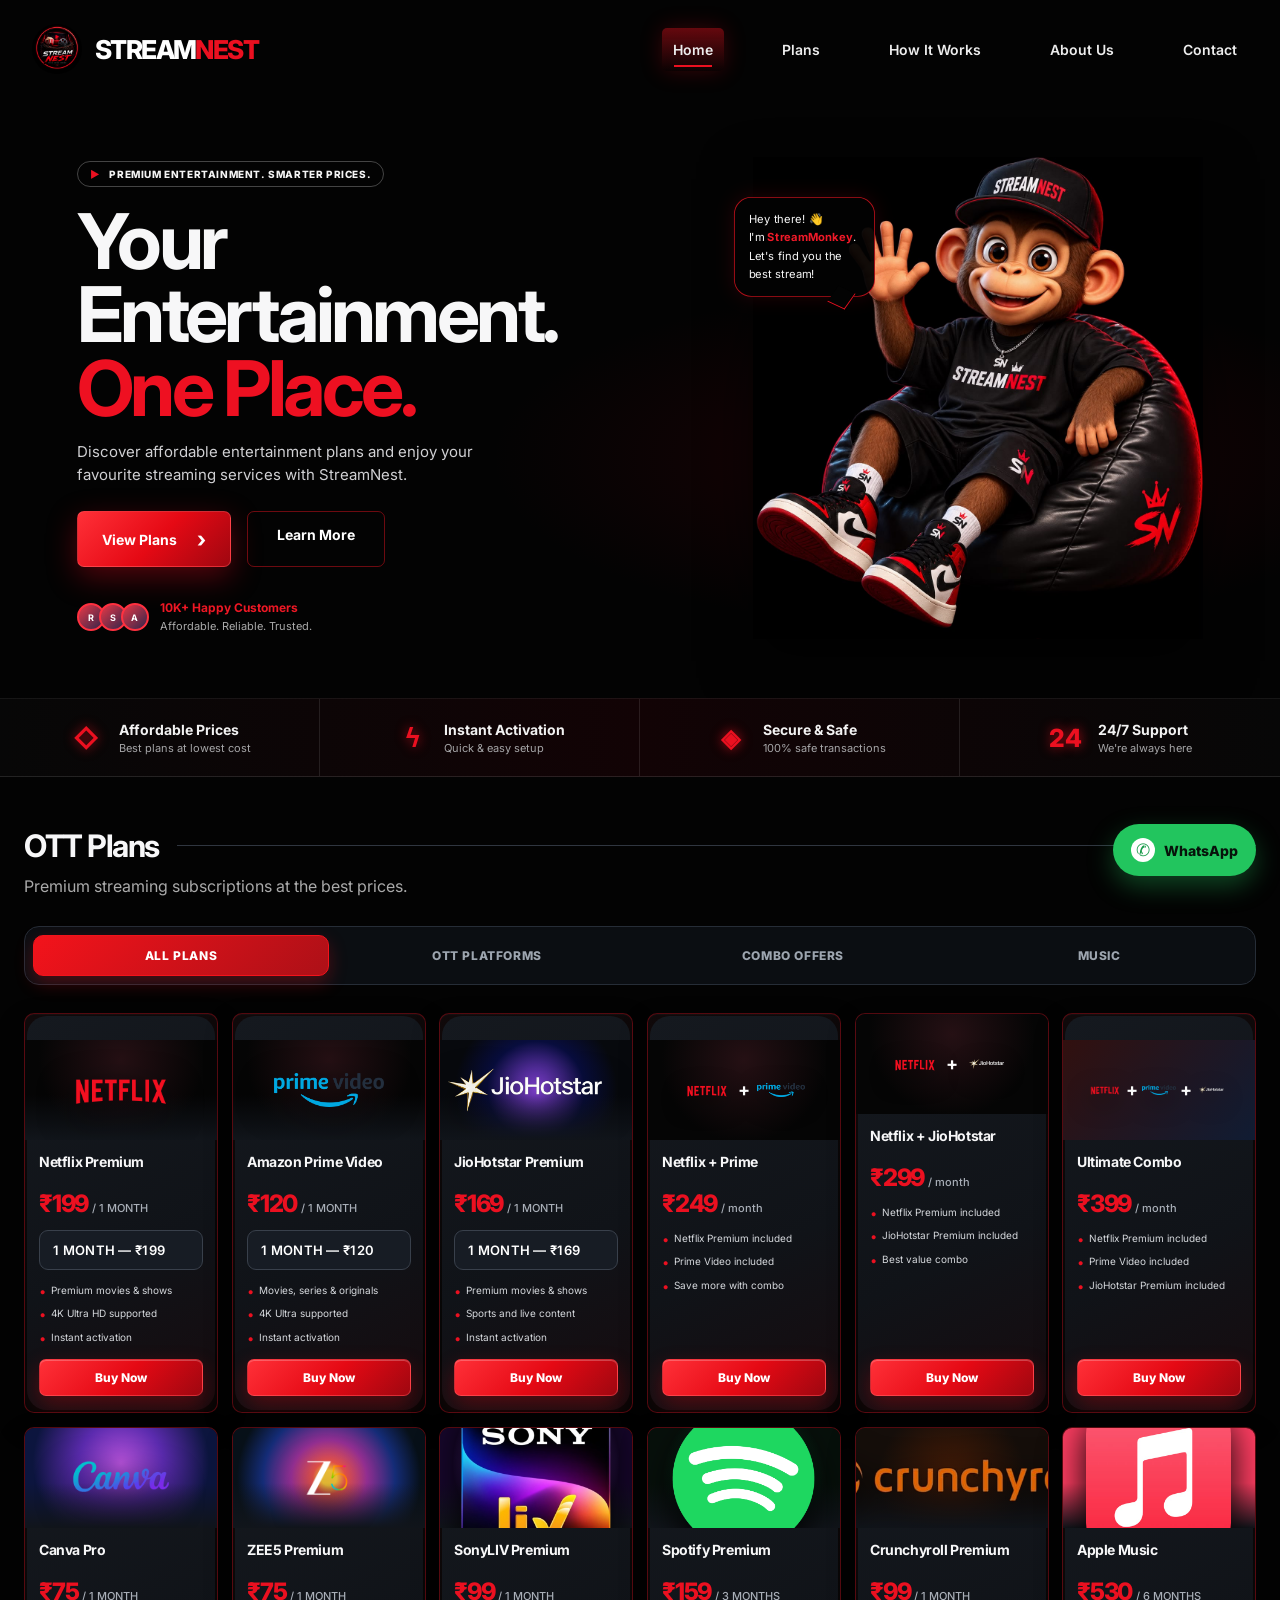
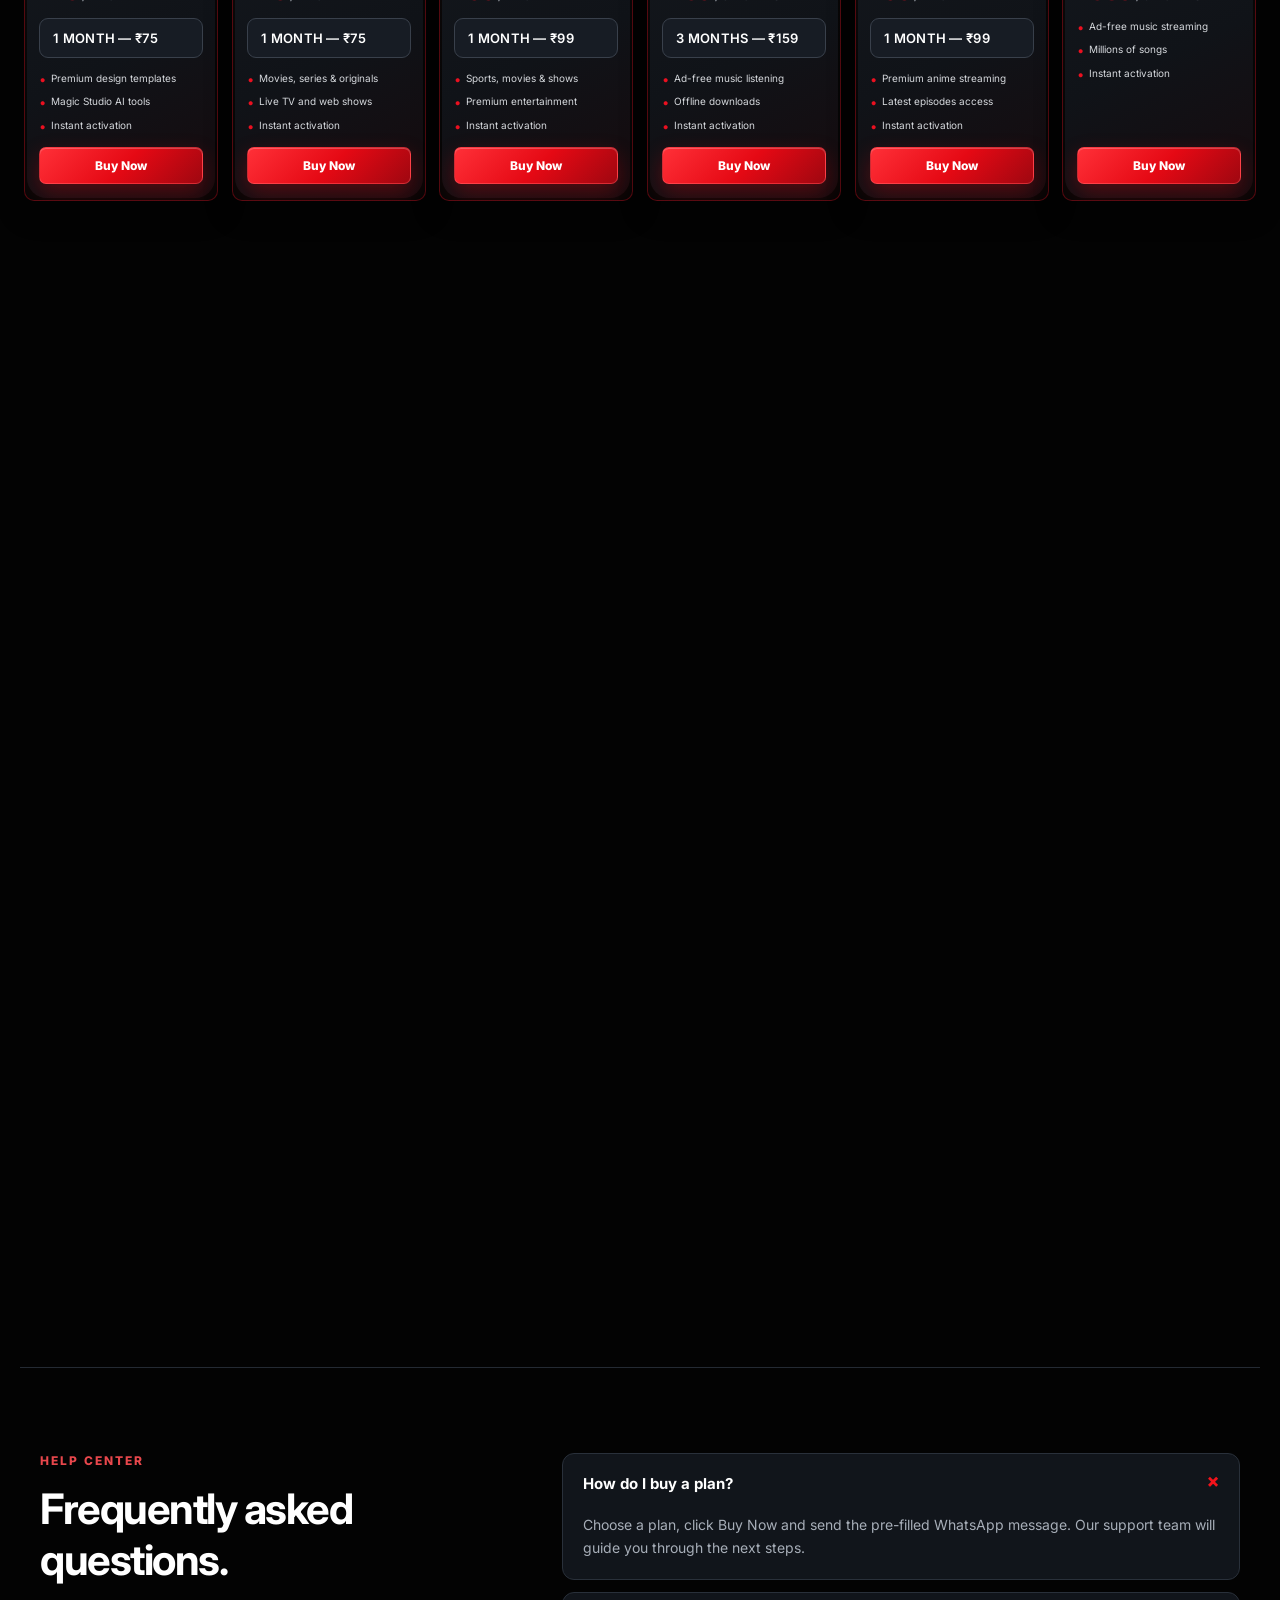
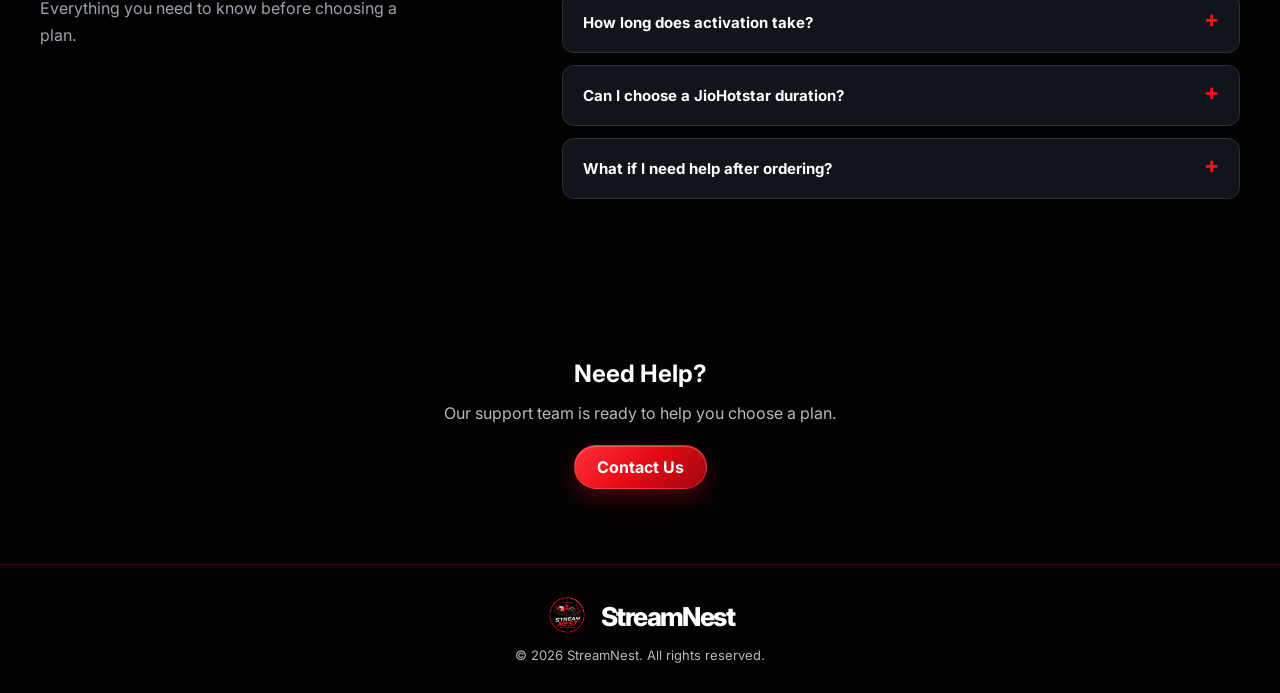
<file: index.html>
<!doctype html>
<html lang="en">
<head>
  <meta charset="UTF-8"><meta name="viewport" content="width=device-width, initial-scale=1.0">
  <title>StreamNest - Premium Streaming</title><link rel="icon" type="image/png" href="streamnest-icon.png"><link rel="stylesheet" href="style.css">
</head>
<body class="splash-active">
  <div class="splash-screen" id="splash-screen" aria-label="Loading StreamNest">
    <div class="splash-content">
      <img src="assets/streamnest-logo.png" alt="StreamNest logo">
      <h1>Stream<span>Nest</span></h1>
      <p>Not Just Affordable — Built for Quality, Reliability, and Satisfaction.</p>
      <div class="loading-line"><span></span></div>
    </div>
  </div>
  <header><div class="logo"><img src="assets/streamnest-logo.png" alt="StreamNest logo"><span>STREAM<span>NEST</span></span></div><nav><a class="active" href="#home">Home</a><a href="#plans">Plans</a><a href="#how-it-works">How It Works</a><a href="#about">About Us</a><a href="#contact">Contact</a></nav></header>
  <section class="hero" id="home">
    <div class="hero-copy">
      <p class="small-title">PREMIUM ENTERTAINMENT. SMARTER PRICES.</p>
      <h1>Your Entertainment.<br><span>One Place.</span></h1>
      <p class="description">Discover affordable entertainment plans and enjoy your favourite streaming services with StreamNest.</p>
      <div class="hero-buttons"><a class="primary-btn" href="#plans">View Plans</a><a class="secondary-btn" href="#about">Learn More</a></div>
      <div class="happy-customers"><span class="customer-stack"><b>R</b><b>S</b><b>A</b></span><p><strong>10K+ Happy Customers</strong><br><small>Affordable. Reliable. Trusted.</small></p></div>
    </div>
    <div class="hero-mascot" aria-label="StreamNest monkey mascot">
      <img src="assets/streamnest-mascot-clean.jpeg" alt="StreamNest monkey seated on a beanbag and waving">
      <p class="mascot-speech">Hey there! 👋<br>I'm <b>StreamMonkey</b>.<br>Let's find you the<br>best stream!</p>
    </div>
  </section>
  <section class="benefit-strip" id="how-it-works" aria-label="StreamNest benefits"><div><span>◇</span><p><b>Affordable Prices</b><small>Best plans at lowest cost</small></p></div><div><span>ϟ</span><p><b>Instant Activation</b><small>Quick & easy setup</small></p></div><div><span>◈</span><p><b>Secure & Safe</b><small>100% safe transactions</small></p></div><div><span>24</span><p><b>24/7 Support</b><small>We're always here</small></p></div></section>
  <section class="plans" id="plans"><h2>OTT Plans</h2><p class="section-description">Premium streaming subscriptions at the best prices.</p><div class="plan-container">
    <article class="plan-card popular"><div class="popular-tag">POPULAR</div><div class="service-logo"><img src="assets/logos/netflix.png" alt="Netflix"></div><h3>Netflix Premium</h3><div class="price">₹199 <span>/ month</span></div><ul><li>Premium movies & shows</li><li>4K Ultra HD supported</li><li>Instant activation</li></ul><button data-plan="Netflix Premium - ₹199/month">Buy Now</button></article>
    <article class="plan-card popular"><div class="popular-tag">POPULAR</div><div class="service-logo"><img src="assets/logos/prime.png" alt="Prime Video"></div><h3>Amazon Prime Video</h3><div class="price">₹129 <span>/ month</span></div><ul><li>Movies, series & originals</li><li>4K Ultra supported</header></li><li>Instant activation</li></ul><button data-plan="Amazon Prime Video - ₹129/month">Buy Now</button></article>
    <article class="plan-card popular"><div class="popular-tag">POPULAR</div><div class="service-logo hotstar-logo"><img src="assets/logos/jio.png" alt="JioHotstar"></div><h3>JioHotstar Premium</h3><div class="price" id="jio-price">₹169 <span>/ 1 month</span></div><select class="plan-duration" id="jio-duration" aria-label="Choose JioHotstar plan"><option value="₹169 / 1 month">1 month — ₹169</option><option value="₹349 / 3 months">3 months — ₹349</option><option value="₹659 / 6 months">6 months — ₹659</option><option value="₹1050 / year">1 year — ₹1050</option></select><ul><li>Premium movies & shows</li><li>Sports and live content</li><li>Instant activation</li></ul><button data-plan="JioHotstar Premium" data-duration-select="jio-duration">Buy Now</button></article>
    <article class="plan-card popular"><div class="popular-tag">COMBO OFFER</div><div class="combo-logo app-combo"><img src="assets/logos/netflix.png" alt="Netflix"><b>+</b><img src="assets/logos/prime.png" alt="Prime Video"></div><h3>Netflix + Prime</h3><div class="price">₹249 <span>/ month</span></div><ul><li>Netflix Premium included</li><li>Prime Video included</li><li>Save more with combo</li></ul><button data-plan="Netflix + Prime - ₹249/month">Buy Now</button></article>
    <article class="plan-card"><div class="combo-logo app-combo"><img src="assets/logos/netflix.png" alt="Netflix"><b>+</b><img src="assets/logos/jio.png" alt="JioHotstar"></div><h3>Netflix + JioHotstar</h3><div class="price">₹299 <span>/ month</span></div><ul><li>Netflix Premium included</li><li>JioHotstar Premium included</li><li>Best value combo</li></ul><button data-plan="Netflix + JioHotstar - ₹299/month">Buy Now</button></article>
    <article class="plan-card popular"><div class="popular-tag">ULTIMATE COMBO</div><div class="combo-logo app-combo ultimate"><img src="assets/logos/netflix.png" alt="Netflix"><b>+</b><img src="assets/logos/prime.png" alt="Prime Video"><b>+</b><img src="assets/logos/jio.png" alt="JioHotstar"></div><h3>Ultimate Combo</h3><div class="price">₹399 <span>/ month</span></div><ul><li>Netflix Premium included</li><li>Prime Video included</li><li>JioHotstar Premium included</li></ul><button data-plan="Ultimate Combo - ₹399/month">Buy Now</button></article>
    <article class="plan-card"><div class="service-logo canva-logo"><img src="assets/logos/canva.png" alt="Canva"></div><h3>Canva Pro</h3><div class="price">₹119 <span>/ month</span></div><ul><li>Premium design templates</li><li>Magic Studio AI tools</li><li>Instant activation</li></ul><button data-plan="Canva Pro - ₹119/month">Buy Now</button></article>
    <article class="plan-card"><div class="service-logo zee5-logo"><img src="assets/logos/zee5.png"></div><h3>ZEE5 Premium</h3><div class="price">₹199 <span>/ month</span></div><ul><li>Movies, series & originals</li><li>Live TV and web shows</li><li>Instant activation</li></ul><button data-plan="ZEE5 Premium - ₹199/month">Buy Now</button></article>
    <article class="plan-card"><div class="service-logo sonyliv-logo"><img src="assets/sonyliv-logo.png" alt="SonyLIV"></div><h3>SonyLIV Premium</h3><div class="price">₹129 <span>/ month</span></div><ul><li>Sports, movies & shows</li><li>Premium entertainment</li><li>Instant activation</li></ul><button data-plan="SonyLIV Premium - ₹129/month">Buy Now</button></article>
    <article class="plan-card"><div class="service-logo spotify-card-logo"><img src="assets/spotify-logo-clean.png" alt="Spotify"></div><h3>Spotify Premium</h3><div class="price">₹400 <span>/ year</span></div><ul><li>Ad-free music listening</li><li>Offline downloads</li><li>Instant activation</li></ul><button data-plan="Spotify Premium - ₹400/year">Buy Now</button></article>
    <article class="plan-card"><div class="service-logo crunchy-card-logo"><img src="assets/crunchyroll-logo-clean.png" alt="Crunchyroll"></div><h3>Crunchyroll Premium</h3><div class="price">₹79 <span>/ month</span></div><ul><li>Premium anime streaming</li><li>Latest episodes access</li><li>Instant activation</li></ul><button data-plan="Crunchyroll Premium - ₹79/month">Buy Now</button></article>
    <article class="plan-card"><div class="service-logo apple-music-card-logo"><img src="assets/music-logo.jpg" alt="Apple Music"></div><h3>Apple Music</h3><div class="price">₹579 <span>/ 6 months</span></div><ul><li>Ad-free music streaming</li><li>Millions of songs</li><li>Instant activation</li></ul><button data-plan="Apple Music - ₹579/6 months">Buy Now</button></article>
  </div></section>
  <section class="about" id="about"><p class="small-title">WHY STREAMNEST?</p><h2>Built for quality, reliability and satisfaction.</h2><p>Premium streaming subscriptions with reliable access, instant delivery, and dedicated customer support.</p><div class="trust-badges"><div class="trust-badge"><span>🛡️</span><strong>Properly Managed Accounts</strong></div><div class="trust-badge"><span>⚡</span><strong>Instant Delivery</strong></div><div class="trust-badge"><span>⭐</span><strong>Premium Quality</strong></div><div class="trust-badge"><span>💬</span><strong>Dedicated Support</strong></div><div class="trust-badge"><span>🔒</span><strong>Secure Payments</strong></div><div class="trust-badge"><span>❤️</span><strong>Customer Satisfaction First</strong></div></div></section>
  <section class="reviews" id="reviews">
    <div class="section-heading"><span class="live-dot"></span><p>RECENT CUSTOMER FEEDBACK</p><h2>Loved by entertainment fans.</h2><span>★ ★ ★ ★ ★</span></div>
    <div class="review-grid">
      <article class="review-card"><div class="review-top"><span class="avatar">AK</span><div><strong>Akhil K.</strong><small>Netflix Premium</small></div><span class="review-stars">★★★★★</span></div><p>“Easy to order and the activation process was very quick. Great support too.”</p></article>
      <article class="review-card"><div class="review-top"><span class="avatar purple">SN</span><div><strong>Shreya N.</strong><small>Prime Video</small></div><span class="review-stars">★★★★★</span></div><p>“The plans are affordable and everything was explained clearly before purchase.”</p></article>
      <article class="review-card"><div class="review-top"><span class="avatar green">RM</span><div><strong>Rahul M.</strong><small>JioHotstar</small></div><span class="review-stars">★★★★★</span></div><p>“Smooth experience from selecting the plan to getting started with streaming.”</p></article>
    </div>
    <p class="review-note">Sample reviews shown — replace with verified customer feedback before publishing.</p>
  </section>
  <section class="faq" id="faq"><div class="faq-intro"><p class="small-title">HELP CENTER</p><h2>Frequently asked questions.</h2><p>Everything you need to know before choosing a plan.</p></div><div class="faq-list"><details open><summary>How do I buy a plan?<span>+</span></summary><p>Choose a plan, click Buy Now and send the pre-filled WhatsApp message. Our support team will guide you through the next steps.</p></details><details><summary>How long does activation take?<span>+</span></summary><p>Activation time can depend on the selected service. Contact support after payment for the latest activation update.</p></details><details><summary>Can I choose a JioHotstar duration?<span>+</span></summary><p>Yes. Select 1 month, 3 months, 6 months or yearly from the JioHotstar plan dropdown before clicking Buy Now.</p></details><details><summary>What if I need help after ordering?<span>+</span></summary><p>Use the Contact button or reply on WhatsApp with your order details. Support can help with plan-related questions.</p></details></div></section>
  <section class="contact" id="contact"><h2>Need Help?</h2><p>Our support team is ready to help you choose a plan.</p><button>Contact Us</button></section>
  <footer><div class="logo"><img src="assets/streamnest-logo.png" alt="StreamNest logo"><span>StreamNest</span></div><p>© 2026 StreamNest. All rights reserved.</p></footer>
  <div class="checkout-modal" id="checkout-modal" aria-hidden="true" role="dialog" aria-modal="true" aria-labelledby="checkout-title">
    <div class="checkout-backdrop" data-close-checkout></div>
    <div class="checkout-panel">
      <button class="checkout-close" type="button" aria-label="Close payment window" data-close-checkout>×</button>
      <p class="checkout-eyebrow">SECURE UPI PAYMENT</p>
      <h2 id="checkout-title">Complete your order</h2>
      <div class="checkout-order"><span id="checkout-plan">Selected plan</span><strong id="checkout-amount">₹0</strong></div>
      <div class="payment-qr-wrap"><img id="payment-qr" alt="UPI payment QR code"><span>Scan &amp; pay using any UPI app</span></div>
      <div class="upi-id"><span>UPI ID</span><b id="upi-id-value">Nazin@fam</b><button type="button" id="copy-upi">Copy</button></div>
      <p class="payment-note">After payment, send the payment screenshot on WhatsApp for confirmation.</p>
      <button class="payment-confirm" type="button" id="payment-confirm">I've Paid — Send on WhatsApp</button>
    </div>
  </div>
<script src="script.js"></script>
<a class="whatsapp-float" href="https://wa.me/918921945009" target="_blank" rel="noopener" aria-label="Chat with StreamNest on WhatsApp"><span>✆</span><b>WhatsApp</b></a>
</file>
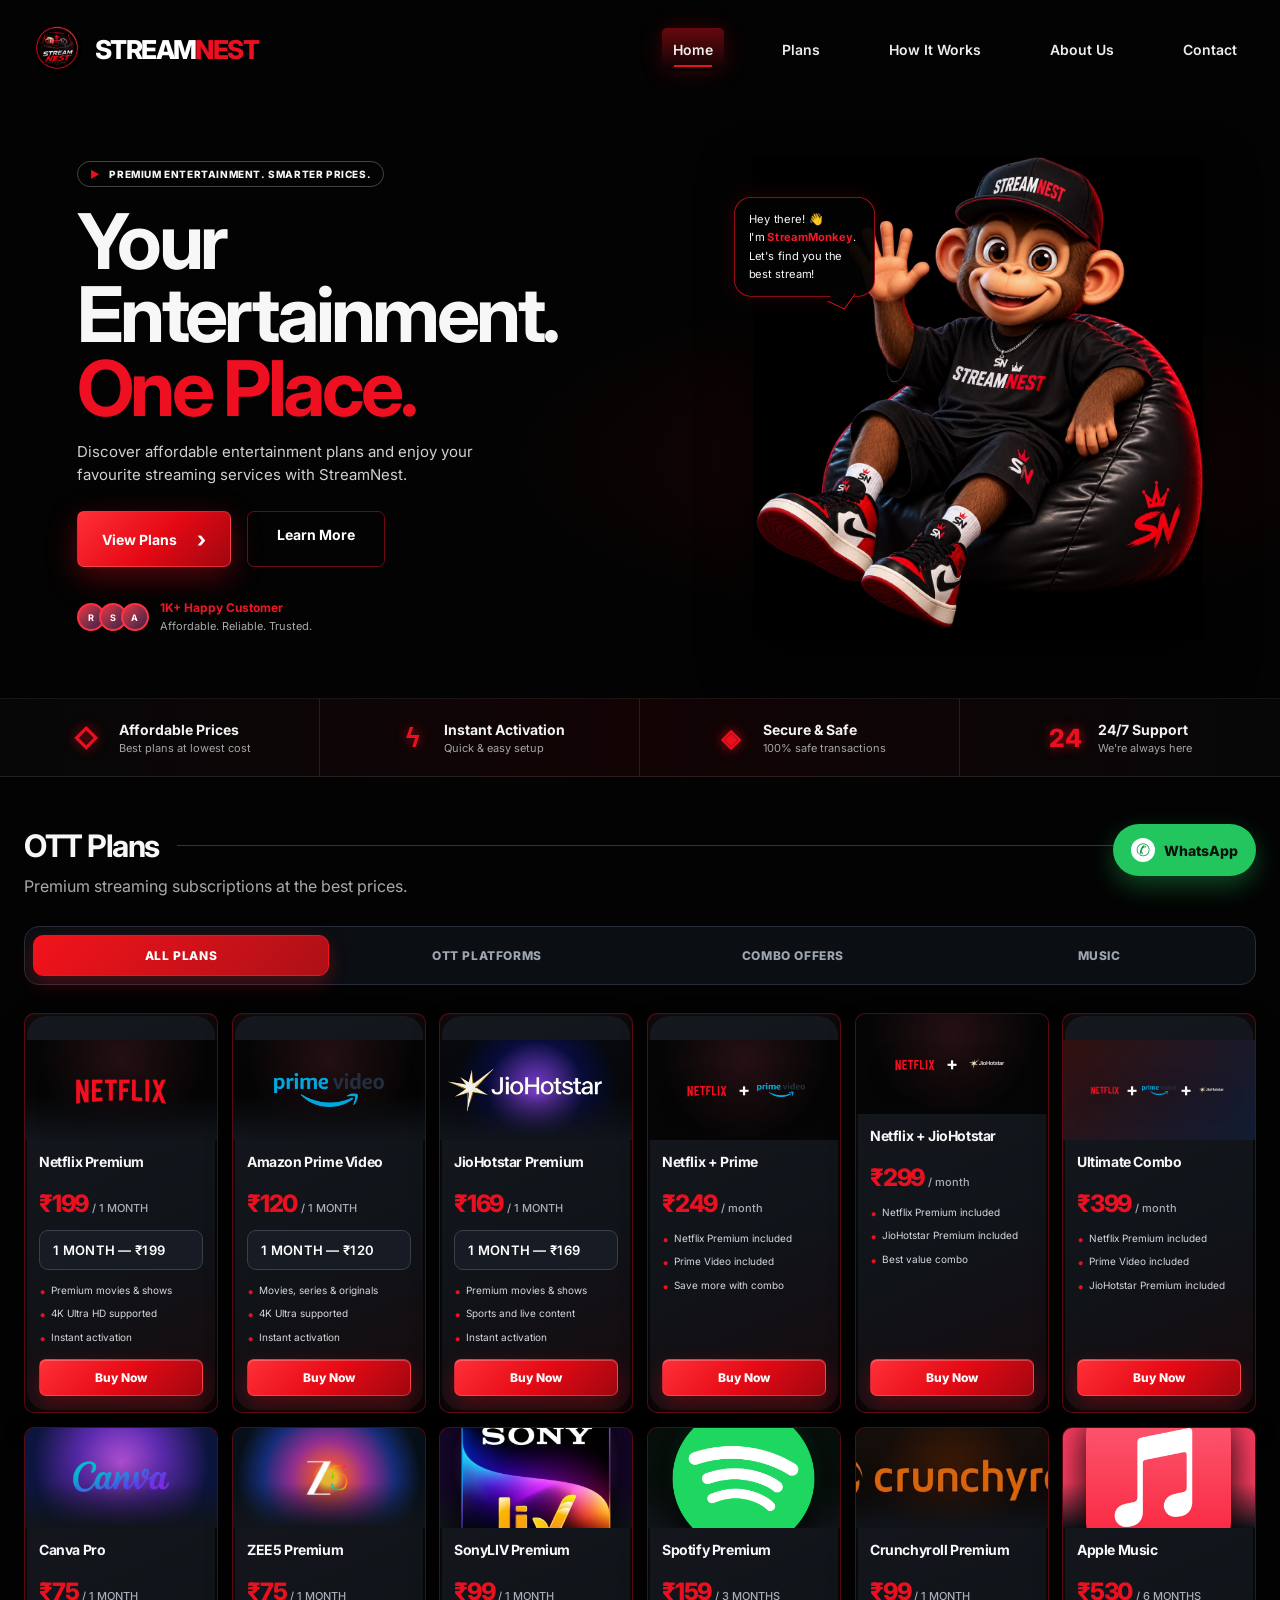
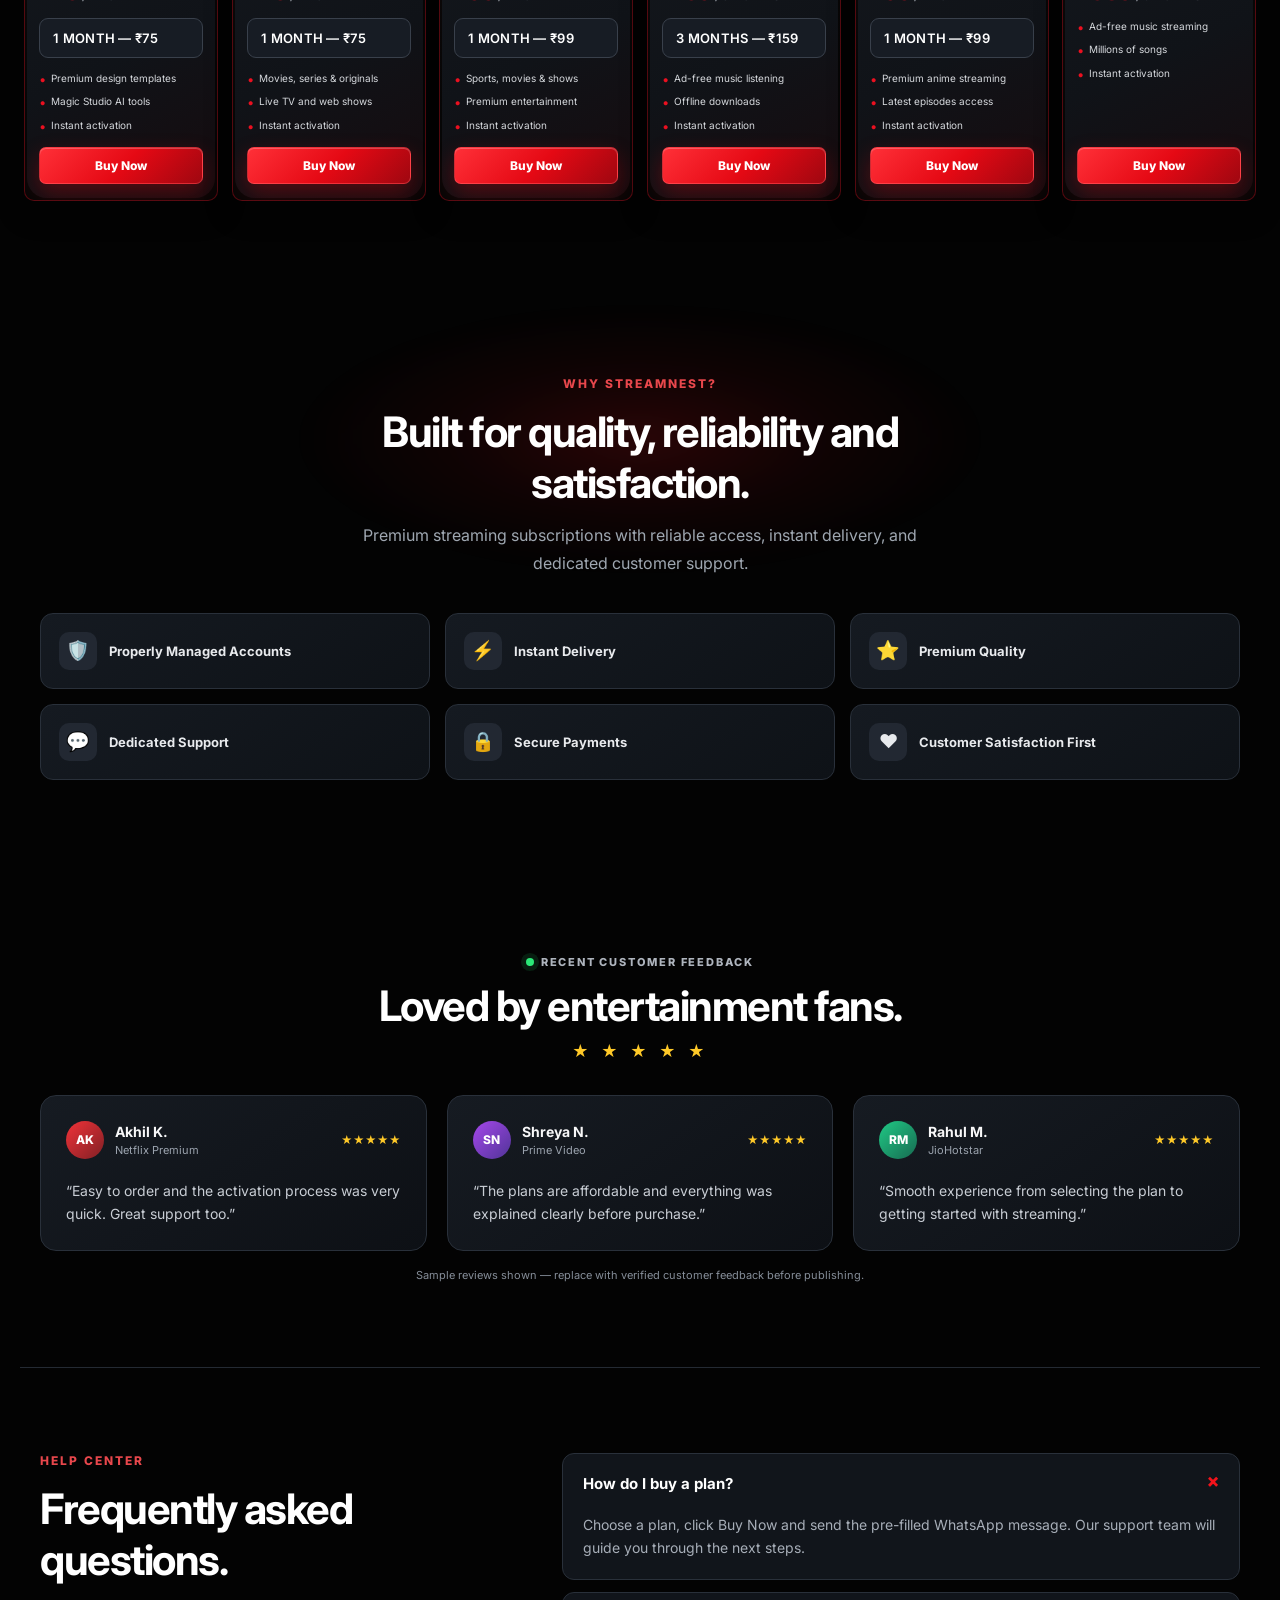
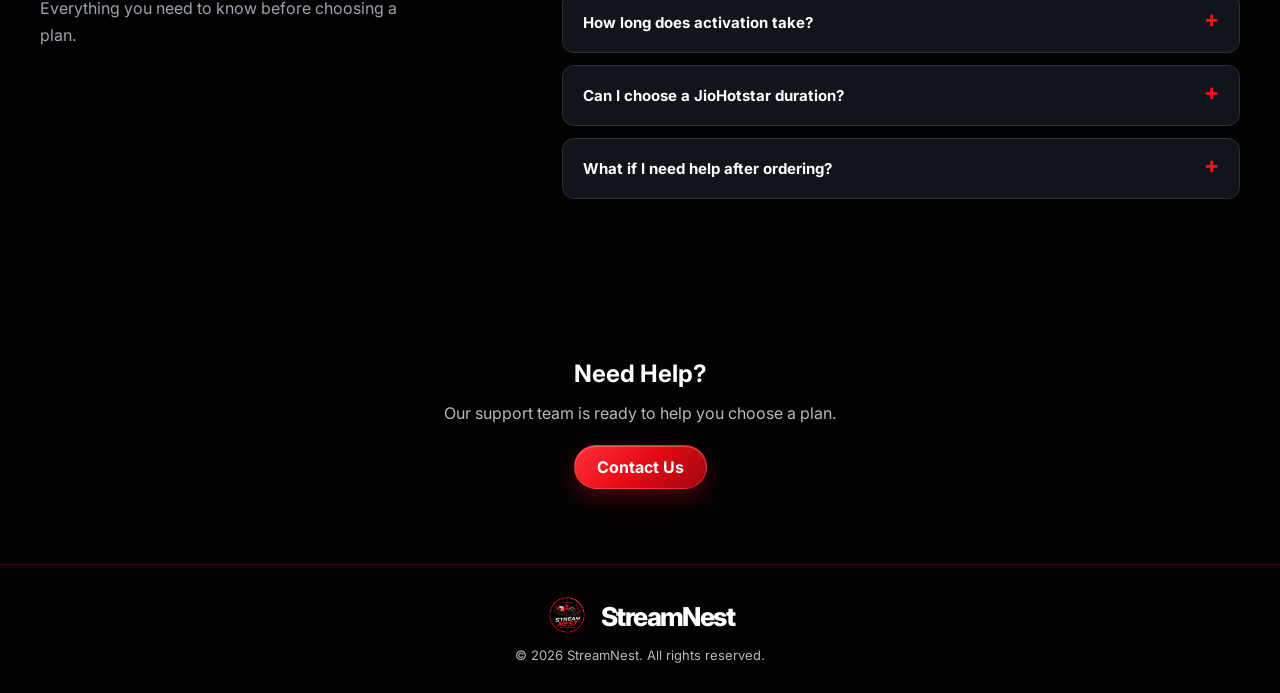
<file: Streamnest-main/index.html>
<!doctype html>
<html lang="en">
<head>
  <meta charset="UTF-8"><meta name="viewport" content="width=device-width, initial-scale=1.0">
  <title>StreamNest - Premium Streaming</title><link rel="icon" type="image/png" href="streamnest-icon.png"><link rel="stylesheet" href="style.css">
</head>
<body class="splash-active">
  <div class="splash-screen" id="splash-screen" aria-label="Loading StreamNest">
    <div class="splash-content">
      <img src="assets/streamnest-logo.png" alt="StreamNest logo">
      <h1>Stream<span>Nest</span></h1>
      <p>Not Just Affordable — Built for Quality, Reliability, and Satisfaction.</p>
      <div class="loading-line"><span></span></div>
    </div>
  </div>
  <header><div class="logo"><img src="assets/streamnest-logo.png" alt="StreamNest logo"><span>STREAM<span>NEST</span></span></div><nav><a class="active" href="#home">Home</a><a href="#plans">Plans</a><a href="#how-it-works">How It Works</a><a href="#about">About Us</a><a href="#contact">Contact</a></nav></header>
  <section class="hero" id="home">
    <div class="hero-copy">
      <p class="small-title">PREMIUM ENTERTAINMENT. SMARTER PRICES.</p>
      <h1>Your Entertainment.<br><span>One Place.</span></h1>
      <p class="description">Discover affordable entertainment plans and enjoy your favourite streaming services with StreamNest.</p>
      <div class="hero-buttons"><a class="primary-btn" href="#plans">View Plans</a><a class="secondary-btn" href="#about">Learn More</a></div>
      <div class="happy-customers"><span class="customer-stack"><b>R</b><b>S</b><b>A</b></span><p><strong>1K+ Happy Customer</strong><br><small>Affordable. Reliable. Trusted.</small></p></div>
    </div>
    <div class="hero-mascot" aria-label="StreamNest monkey mascot">
      <img src="assets/streamnest-mascot-clean.jpeg" alt="StreamNest monkey seated on a beanbag and waving">
      <p class="mascot-speech">Hey there! 👋<br>I'm <b>StreamMonkey</b>.<br>Let's find you the<br>best stream!</p>
    </div>
  </section>
  <section class="benefit-strip" id="how-it-works" aria-label="StreamNest benefits"><div><span>◇</span><p><b>Affordable Prices</b><small>Best plans at lowest cost</small></p></div><div><span>ϟ</span><p><b>Instant Activation</b><small>Quick & easy setup</small></p></div><div><span>◈</span><p><b>Secure & Safe</b><small>100% safe transactions</small></p></div><div><span>24</span><p><b>24/7 Support</b><small>We're always here</small></p></div></section>
  <section class="plans" id="plans"><h2>OTT Plans</h2><p class="section-description">Premium streaming subscriptions at the best prices.</p><div class="plan-container">
    <article class="plan-card popular"><div class="popular-tag">POPULAR</div><div class="service-logo"><img src="assets/logos/netflix.png" alt="Netflix"></div><h3>Netflix Premium</h3><div class="price">₹199 <span>/ month</span></div><ul><li>Premium movies & shows</li><li>4K Ultra HD supported</li><li>Instant activation</li></ul><button data-plan="Netflix Premium - ₹199/month">Buy Now</button></article>
    <article class="plan-card popular"><div class="popular-tag">POPULAR</div><div class="service-logo"><img src="assets/logos/prime.png" alt="Prime Video"></div><h3>Amazon Prime Video</h3><div class="price">₹129 <span>/ month</span></div><ul><li>Movies, series & originals</li><li>4K Ultra supported</header></li><li>Instant activation</li></ul><button data-plan="Amazon Prime Video - ₹129/month">Buy Now</button></article>
    <article class="plan-card popular"><div class="popular-tag">POPULAR</div><div class="service-logo hotstar-logo"><img src="assets/logos/jio.png" alt="JioHotstar"></div><h3>JioHotstar Premium</h3><div class="price" id="jio-price">₹169 <span>/ 1 month</span></div><select class="plan-duration" id="jio-duration" aria-label="Choose JioHotstar plan"><option value="₹169 / 1 month">1 month — ₹169</option><option value="₹349 / 3 months">3 months — ₹349</option><option value="₹659 / 6 months">6 months — ₹659</option><option value="₹1050 / year">1 year — ₹1050</option></select><ul><li>Premium movies & shows</li><li>Sports and live content</li><li>Instant activation</li></ul><button data-plan="JioHotstar Premium" data-duration-select="jio-duration">Buy Now</button></article>
    <article class="plan-card popular"><div class="popular-tag">COMBO OFFER</div><div class="combo-logo app-combo"><img src="assets/logos/netflix.png" alt="Netflix"><b>+</b><img src="assets/logos/prime.png" alt="Prime Video"></div><h3>Netflix + Prime</h3><div class="price">₹249 <span>/ month</span></div><ul><li>Netflix Premium included</li><li>Prime Video included</li><li>Save more with combo</li></ul><button data-plan="Netflix + Prime - ₹249/month">Buy Now</button></article>
    <article class="plan-card"><div class="combo-logo app-combo"><img src="assets/logos/netflix.png" alt="Netflix"><b>+</b><img src="assets/logos/jio.png" alt="JioHotstar"></div><h3>Netflix + JioHotstar</h3><div class="price">₹299 <span>/ month</span></div><ul><li>Netflix Premium included</li><li>JioHotstar Premium included</li><li>Best value combo</li></ul><button data-plan="Netflix + JioHotstar - ₹299/month">Buy Now</button></article>
    <article class="plan-card popular"><div class="popular-tag">ULTIMATE COMBO</div><div class="combo-logo app-combo ultimate"><img src="assets/logos/netflix.png" alt="Netflix"><b>+</b><img src="assets/logos/prime.png" alt="Prime Video"><b>+</b><img src="assets/logos/jio.png" alt="JioHotstar"></div><h3>Ultimate Combo</h3><div class="price">₹399 <span>/ month</span></div><ul><li>Netflix Premium included</li><li>Prime Video included</li><li>JioHotstar Premium included</li></ul><button data-plan="Ultimate Combo - ₹399/month">Buy Now</button></article>
    <article class="plan-card"><div class="service-logo canva-logo"><img src="assets/logos/canva.png" alt="Canva"></div><h3>Canva Pro</h3><div class="price">₹119 <span>/ month</span></div><ul><li>Premium design templates</li><li>Magic Studio AI tools</li><li>Instant activation</li></ul><button data-plan="Canva Pro - ₹119/month">Buy Now</button></article>
    <article class="plan-card"><div class="service-logo zee5-logo"><img src="assets/logos/zee5.png"></div><h3>ZEE5 Premium</h3><div class="price">₹199 <span>/ month</span></div><ul><li>Movies, series & originals</li><li>Live TV and web shows</li><li>Instant activation</li></ul><button data-plan="ZEE5 Premium - ₹199/month">Buy Now</button></article>
    <article class="plan-card"><div class="service-logo sonyliv-logo"><img src="assets/sonyliv-logo.png" alt="SonyLIV"></div><h3>SonyLIV Premium</h3><div class="price">₹129 <span>/ month</span></div><ul><li>Sports, movies & shows</li><li>Premium entertainment</li><li>Instant activation</li></ul><button data-plan="SonyLIV Premium - ₹129/month">Buy Now</button></article>
    <article class="plan-card"><div class="service-logo spotify-card-logo"><img src="assets/spotify-logo-clean.png" alt="Spotify"></div><h3>Spotify Premium</h3><div class="price">₹400 <span>/ year</span></div><ul><li>Ad-free music listening</li><li>Offline downloads</li><li>Instant activation</li></ul><button data-plan="Spotify Premium - ₹400/year">Buy Now</button></article>
    <article class="plan-card"><div class="service-logo crunchy-card-logo"><img src="assets/crunchyroll-logo-clean.png" alt="Crunchyroll"></div><h3>Crunchyroll Premium</h3><div class="price">₹79 <span>/ month</span></div><ul><li>Premium anime streaming</li><li>Latest episodes access</li><li>Instant activation</li></ul><button data-plan="Crunchyroll Premium - ₹79/month">Buy Now</button></article>
    <article class="plan-card"><div class="service-logo apple-music-card-logo"><img src="assets/music-logo.jpg" alt="Apple Music"></div><h3>Apple Music</h3><div class="price">₹579 <span>/ 6 months</span></div><ul><li>Ad-free music streaming</li><li>Millions of songs</li><li>Instant activation</li></ul><button data-plan="Apple Music - ₹579/6 months">Buy Now</button></article>
  </div></section>
  <section class="about" id="about"><p class="small-title">WHY STREAMNEST?</p><h2>Built for quality, reliability and satisfaction.</h2><p>Premium streaming subscriptions with reliable access, instant delivery, and dedicated customer support.</p><div class="trust-badges"><div class="trust-badge"><span>🛡️</span><strong>Properly Managed Accounts</strong></div><div class="trust-badge"><span>⚡</span><strong>Instant Delivery</strong></div><div class="trust-badge"><span>⭐</span><strong>Premium Quality</strong></div><div class="trust-badge"><span>💬</span><strong>Dedicated Support</strong></div><div class="trust-badge"><span>🔒</span><strong>Secure Payments</strong></div><div class="trust-badge"><span>❤️</span><strong>Customer Satisfaction First</strong></div></div></section>
  <section class="reviews" id="reviews">
    <div class="section-heading"><span class="live-dot"></span><p>RECENT CUSTOMER FEEDBACK</p><h2>Loved by entertainment fans.</h2><span>★ ★ ★ ★ ★</span></div>
    <div class="review-grid">
      <article class="review-card"><div class="review-top"><span class="avatar">AK</span><div><strong>Akhil K.</strong><small>Netflix Premium</small></div><span class="review-stars">★★★★★</span></div><p>“Easy to order and the activation process was very quick. Great support too.”</p></article>
      <article class="review-card"><div class="review-top"><span class="avatar purple">SN</span><div><strong>Shreya N.</strong><small>Prime Video</small></div><span class="review-stars">★★★★★</span></div><p>“The plans are affordable and everything was explained clearly before purchase.”</p></article>
      <article class="review-card"><div class="review-top"><span class="avatar green">RM</span><div><strong>Rahul M.</strong><small>JioHotstar</small></div><span class="review-stars">★★★★★</span></div><p>“Smooth experience from selecting the plan to getting started with streaming.”</p></article>
    </div>
    <p class="review-note">Sample reviews shown — replace with verified customer feedback before publishing.</p>
  </section>
  <section class="faq" id="faq"><div class="faq-intro"><p class="small-title">HELP CENTER</p><h2>Frequently asked questions.</h2><p>Everything you need to know before choosing a plan.</p></div><div class="faq-list"><details open><summary>How do I buy a plan?<span>+</span></summary><p>Choose a plan, click Buy Now and send the pre-filled WhatsApp message. Our support team will guide you through the next steps.</p></details><details><summary>How long does activation take?<span>+</span></summary><p>Activation time can depend on the selected service. Contact support after payment for the latest activation update.</p></details><details><summary>Can I choose a JioHotstar duration?<span>+</span></summary><p>Yes. Select 1 month, 3 months, 6 months or yearly from the JioHotstar plan dropdown before clicking Buy Now.</p></details><details><summary>What if I need help after ordering?<span>+</span></summary><p>Use the Contact button or reply on WhatsApp with your order details. Support can help with plan-related questions.</p></details></div></section>
  <section class="contact" id="contact"><h2>Need Help?</h2><p>Our support team is ready to help you choose a plan.</p><button>Contact Us</button></section>
  <footer><div class="logo"><img src="assets/streamnest-logo.png" alt="StreamNest logo"><span>StreamNest</span></div><p>© 2026 StreamNest. All rights reserved.</p></footer>
  <div class="checkout-modal" id="checkout-modal" aria-hidden="true" role="dialog" aria-modal="true" aria-labelledby="checkout-title">
    <div class="checkout-backdrop" data-close-checkout></div>
    <div class="checkout-panel">
      <button class="checkout-close" type="button" aria-label="Close payment window" data-close-checkout>×</button>
      <p class="checkout-eyebrow">SECURE UPI PAYMENT</p>
      <h2 id="checkout-title">Complete your order</h2>
      <div class="checkout-order"><span id="checkout-plan">Selected plan</span><strong id="checkout-amount">₹0</strong></div>
      <div class="payment-qr-wrap"><img id="payment-qr" alt="UPI payment QR code"><span>Scan &amp; pay using any UPI app</span></div>
      <div class="upi-id"><span>UPI ID</span><b id="upi-id-value">Nazin@fam</b><button type="button" id="copy-upi">Copy</button></div>
      <p class="payment-note">After payment, send the payment screenshot on WhatsApp for confirmation.</p>
      <button class="payment-confirm" type="button" id="payment-confirm">I've Paid — Send on WhatsApp</button>
    </div>
  </div>
<script src="script.js"></script>
<a class="whatsapp-float" href="https://wa.me/918921945009" target="_blank" rel="noopener" aria-label="Chat with StreamNest on WhatsApp"><span>✆</span><b>WhatsApp</b></a>
</file>
<file: style.css>
@import url('https://fonts.googleapis.com/css2?family=Inter:wght@400;500;600;700;800&display=swap');

:root { --bg:#06090d; --panel:#11151b; --muted:#9aa1aa; --line:#252b34; --red:#f3131b; }
* { box-sizing:border-box; margin:0; padding:0; }
html { scroll-behavior:smooth; background:#06090d; overscroll-behavior-y:none; }
body { min-height:100%; background:radial-gradient(circle at 50% 20%,#102129 0, var(--bg) 38%); color:#f7f7f8; font-family:Inter,Arial,sans-serif; }
body.splash-active,body.checkout-open { overflow:hidden; }
.splash-screen { position:fixed; inset:0; z-index:9999; display:grid; place-items:center; background:radial-gradient(circle at center,#2a1014 0,#07090d 42%,#000 100%); transition:opacity .55s ease, visibility .55s ease; }
.splash-screen.hide { opacity:0; visibility:hidden; }
.splash-content { width:min(350px,80vw); text-align:center; animation:splash-enter .65s ease both; }
.splash-content img { width:180px; height:180px; object-fit:contain; border-radius:50%; filter:drop-shadow(0 0 22px rgba(255,22,35,.55)); }
.splash-content h1 { margin:16px 0 7px; font-size:40px; letter-spacing:-2px; }.splash-content h1 span { color:var(--red); }
.splash-content p { color:#b9bdc4; font-size:12px; letter-spacing:3px; text-transform:uppercase; }
.loading-line { height:4px; overflow:hidden; margin:28px auto 0; background:#272a2e; border-radius:9px; }.loading-line span { display:block; width:55%; height:100%; border-radius:inherit; background:var(--red); animation:loading 1.25s ease-in-out infinite; }
@keyframes splash-enter { from { opacity:0; transform:scale(.82) translateY(16px); } to { opacity:1; transform:scale(1) translateY(0); } }
@keyframes loading { from { transform:translateX(-115%); } to { transform:translateX(215%); } }

header { width:min(1240px, calc(100% - 40px)); margin:22px auto 0; min-height:74px; padding:0 34px; display:flex; align-items:center; justify-content:space-between; gap:30px; background:rgba(7,10,14,.86); border:1px solid var(--line); border-radius:40px; position:sticky; top:14px; z-index:5; backdrop-filter:blur(15px); }
.logo { display:flex; align-items:center; gap:10px; font-size:21px; font-weight:800; letter-spacing:-1px; }
.logo img { width:38px; height:38px; object-fit:contain; border-radius:50%; }
.logo span { color:#fff; }
nav { display:flex; gap:36px; }
nav a { color:#aeb3bb; text-decoration:none; font-size:14px; font-weight:600; }
nav a:hover { color:#fff; }
button, .primary-btn, .secondary-btn { border:0; font:inherit; cursor:pointer; }
.contact button { color:#fff; background:#1b1f25; border:1px solid #333842; border-radius:22px; padding:11px 22px; font-weight:700; }

.hero { min-height:570px; padding:88px 20px 50px; text-align:center; position:relative; overflow:hidden; isolation:isolate; }
.hero-copy { position:relative; z-index:1; width:min(100%, 650px); margin:0 auto; transform:translateX(-170px); }
.ott-float { position:absolute; inset:0; z-index:0; pointer-events:none; }
.float-logo,.float-brand { position:absolute; opacity:.18; filter:drop-shadow(0 0 16px currentColor); animation:ott-float 7s ease-in-out infinite alternate; }
.float-logo { width:105px; height:105px; object-fit:contain; }
.netflix-float { left:8%; top:12%; animation-delay:-1.2s; }.prime-float { right:9%; top:20%; animation-delay:-4s; }.jio-float { left:17%; bottom:4%; animation-delay:-2.5s; }
.float-brand { font-weight:800; letter-spacing:-1px; white-space:nowrap; }.sony-float { right:16%; bottom:4%; color:#ffc441; font-size:25px; background:linear-gradient(135deg,#763de4,#f26a48); padding:10px 14px; border-radius:13px; }.sony-float span { display:block; margin-top:-8px; font-size:32px; font-style:italic; }.spotify-float { left:3%; top:51%; color:#27dc76; font-size:22px; }.spotify-float b { display:inline-grid; place-items:center; width:32px; height:32px; margin-right:5px; border-radius:50%; background:#27dc76; color:#061108; font-size:28px; vertical-align:middle; }
@keyframes ott-float { from { transform:translateY(0) rotate(-3deg); } to { transform:translateY(-24px) rotate(4deg); } }
.float-logo.sony-float { right:16%; bottom:4%; width:88px; height:88px; padding:0; background:none; border-radius:18px; color:transparent; }
.float-logo.spotify-float { left:3%; top:51%; width:78px; height:78px; padding:0; background:none; border-radius:50%; color:transparent; }
.float-logo.crunchyroll-float { right:4%; top:48%; width:142px; height:54px; object-fit:contain; opacity:.28; filter:drop-shadow(0 0 11px rgba(255,112,0,.8)); animation-duration:8.5s; animation-delay:-3s; }
.float-logo.music-float { left:30%; bottom:1%; width:72px; height:72px; border-radius:18px; opacity:.24; filter:drop-shadow(0 0 15px rgba(255,54,105,.9)); animation-duration:6.5s; animation-delay:-5s; }
@media (max-width:600px) { .float-logo { width:72px; height:72px; }.sony-float { font-size:16px; }.spotify-float { font-size:15px; }.prime-float { right:1%; }.netflix-float { left:1%; } }
.small-title { color:#e8474c; font-size:12px; letter-spacing:2px; font-weight:800; margin-bottom:15px; }
.hero h1 { font-size:clamp(38px,6vw,68px); line-height:1; letter-spacing:-3px; max-width:760px; margin:0 auto 20px; }
.hero h1 span { color:var(--red); }
.description { max-width:560px; margin:auto; color:var(--muted); line-height:1.65; }
.hero-buttons { display:flex; justify-content:center; gap:12px; margin-top:28px; }
.primary-btn,.secondary-btn { padding:13px 22px; border-radius:8px; text-decoration:none; font-weight:700; }
.primary-btn { background:var(--red); color:#fff; }.secondary-btn { border:1px solid #363c45; color:#fff; }

/* Stream Monkey: original supplied artwork, staged as a brand mascot in the hero. */
.hero-mascot { position:absolute; z-index:1; top:46px; left:calc(50% + 245px); width:clamp(280px,31vw,455px); aspect-ratio:.95; pointer-events:none; animation:mascot-enter .9s cubic-bezier(.2,.8,.2,1) both, mascot-float 5.5s ease-in-out 1s infinite; }
.hero-mascot::before { content:""; position:absolute; z-index:-2; inset:14% 5% 5%; border-radius:50%; background:radial-gradient(circle,rgba(255,35,45,.26),rgba(243,19,27,.08) 48%,transparent 72%); filter:blur(18px); }
.hero-mascot img { position:relative; z-index:-1; display:block; width:100%; height:100%; object-fit:contain; object-position:center; filter:contrast(1.03) saturate(1.04) drop-shadow(0 20px 26px rgba(0,0,0,.62)) drop-shadow(0 0 18px rgba(243,19,27,.32)); }
.mascot-halo { position:absolute; z-index:-1; top:3%; left:7%; width:86%; aspect-ratio:1; border:2px solid rgba(255,59,67,.25); border-radius:50%; box-shadow:0 0 30px rgba(243,19,27,.22),inset 0 0 26px rgba(243,19,27,.12); }
@keyframes mascot-enter { from { opacity:0; transform:translate3d(38px,18px,0) scale(.94); } to { opacity:1; transform:translate3d(0,0,0) scale(1); } }
@keyframes mascot-float { 50% { transform:translateY(-10px); } }

.plans { padding:50px 20px 90px; max-width:1320px; margin:auto; }
.plans h2 { font-size:36px; letter-spacing:-1.5px; display:flex; align-items:center; gap:18px; }
.plans h2::after { content:''; height:1px; background:#303640; flex:1; }
.section-description { color:var(--muted); margin:12px 0 30px; }
.plan-container { display:grid; grid-template-columns:repeat(3,minmax(0,1fr)); gap:28px; }

.plan-card { min-width:0; min-height:590px; display:flex; flex-direction:column; padding:16px 25px 25px; background:linear-gradient(180deg,#15191f,#101318 58%); border:1px solid var(--line); border-radius:20px; overflow:hidden; position:relative; transition:transform .25s, border-color .25s, box-shadow .25s; }
.plan-card:hover { transform:translateY(-6px); border-color:#e52b32; box-shadow:0 18px 35px rgba(233,18,28,.16); }
.service-logo,.combo-logo { height: 220px; margin:-16px -25px 25px; display:flex; align-items:center; justify-content:center; position:relative; overflow:hidden; background:radial-gradient(circle at 50% 15%,#26303a,#060708 65%); }
.service-logo::after { content:''; position:absolute; inset:0; background:linear-gradient(180deg,transparent 55%,#11151b); pointer-events:none; }
.service-logo img { width:230px; height:190px; object-fit:contain; position:relative; z-index:1; filter:drop-shadow(0 12px 18px #000); transform:none; }
.service-logo.hotstar-logo { background:radial-gradient(circle,#8f47e8 0,#080d3d 45%,#07090d 75%); }
.service-logo.hotstar-logo img { width:210px; height:180px; object-fit:contain; }
.plan-card h3 { font-size:22px; letter-spacing:-.8px; margin-bottom:9px; }
.plan-card h3::after { content:'SAVE 80%'; color:#32da70; font-size:10px; font-weight:800; border:1px solid #145d31; background:#0c2b1a; border-radius:4px; padding:6px 8px; float:right; letter-spacing:0; }
.price { margin:20px 0 18px; font-size:31px; font-weight:800; letter-spacing:-1.2px; }.price span { color:#a9afb8; font-size:13px; font-weight:500; letter-spacing:0; }
.plan-card ul { list-style:none; color:#d5d8dc; font-size:14px; line-height:2.25; margin-bottom:20px; }.plan-card li::before { content:'•'; color:var(--red); margin-right:10px; font-size:21px; vertical-align:-2px; }
.plan-card button { width:100%; margin-top:auto; border-radius:13px; padding:18px; background:var(--red); color:#fff; font-size:17px; font-weight:800; box-shadow:0 10px 22px rgba(243,19,27,.23); }.plan-card button::after { content:'  →'; margin-left:8px; }

.popular { border-color:#c51d28; box-shadow:0 0 32px rgba(193,15,29,.13); }.popular-tag { position:absolute; top:15px; left:16px; z-index:2; background:#12151a; border:1px solid #2d333b; padding:7px 10px; border-radius:20px; font-size:10px; font-weight:800; }
.combo-logo { background:linear-gradient(125deg,#351114,#090b0f 55%); flex-wrap:wrap; align-content:center; gap:9px; color:#fff; font-weight:800; font-size:25px; }.combo-logo span { padding:9px; }.combo-netflix { color:#f01922; }.combo-prime { color:#28a5ea; }.combo-hotstar { color:#ae82ff; }.combo-logo.ultimate { background:linear-gradient(130deg,#31100f,#101c33); }

.about,.contact { max-width:800px; text-align:center; margin:auto; padding:75px 20px; color:var(--muted); }.about h2,.contact h2 { color:#fff; margin-bottom:15px; }.contact button { margin-top:22px; }.contact button:hover { background:#fff; color:#000; }
footer { border-top:1px solid var(--line); padding:30px; text-align:center; color:var(--muted); font-size:13px; } footer .logo { justify-content:center; color:#fff; margin-bottom:10px; } footer .logo img { width:42px; height:42px; }

@media (max-width:1050px) { .hero-copy { transform:translateX(-115px); }.hero-mascot { left:calc(50% + 175px); width:clamp(255px,32vw,350px); top:65px; } }
@media (max-width:900px) { header { padding:0 20px; } nav { gap:15px; } .hero { min-height:540px; }.hero-copy { transform:translateX(-90px); }.hero-mascot { left:calc(50% + 125px); width:280px; top:88px; }.plan-container { grid-template-columns:repeat(2,minmax(0,1fr)); } }
@media (max-width:700px) { .hero { min-height:0; padding-top:65px; padding-bottom:24px; }.hero-copy { transform:none; }.hero-mascot { position:relative; top:auto; left:auto; width:min(330px,88vw); margin:22px auto -30px; }.plan-container { grid-template-columns:1fr; } }
@media (max-width:600px) { header { width:calc(100% - 24px); } nav { display:none; } .plans h2 { font-size:29px; } }
.card:hover{
    transform: translateY(-10px);
    box-shadow: 0 20px 50px rgba(255,85,0,.35);
    transition: .35s ease;
}
.app-combo { gap:14px; }
.app-combo img { width:88px; height:88px; object-fit:contain; filter:drop-shadow(0 8px 12px #000); }
.app-combo b { color:#fff; font-size:25px; }
.app-combo.ultimate { gap:8px; }
.app-combo.ultimate img { width:62px; height:62px; }
.app-combo img[src*="jio"] { width: 100px; height:100px; }
.app-combo.ultimate img[src*="jio"] { width:62px; height:62px; }
.app-combo img {
  width: 105px;
  height: 105px;
  object-fit: contain;
}

.app-combo {
  display: flex;
  justify-content: center;
  align-items: center;
  gap: 18px;
}

/* Premium button motion */
.primary-btn, .secondary-btn, .contact button, .plan-card button {
  position:relative;
  overflow:hidden;
  isolation:isolate;
  transition:transform .25s ease, box-shadow .25s ease, background-color .25s ease, border-color .25s ease;
}

.primary-btn::before, .secondary-btn::before::before, .contact button::before, .plan-card button::before {
  content:"";
  position:absolute;
  z-index:-1;
  inset:-25% -55%;
  background:linear-gradient(110deg,transparent 35%,rgba(255,255,255,.42) 50%,transparent 65%);
  transform:translateX(-90%) skewX(-18deg);
  transition:transform .65s ease;
}

.primary-btn:hover, .plan-card button:hover {
  transform:translateY(-3px) scale(1.015);
  box-shadow:0 13px 28px rgba(243,19,27,.42);
}

.secondary-btn:hover:hover, .contact button:hover {
  transform:translateY(-3px);
  border-color:#fff;
  box-shadow:0 10px 24px rgba(255,255,255,.16);
}

.primary-btn:hover::before, .secondary-btn:hover::before:hover::before, .contact button:hover::before, .plan-card button:hover::before {
  transform:translateX(90%) skewX(-18deg);
}

.primary-btn:active, .secondary-btn:active:active, .contact button:active, .plan-card button:active {
  transform:translateY(0) scale(.98);
}

.service-logo.canva-logo { background:radial-gradient(circle at 50% 35%,#b652da 0,#5b2bae 36%,#0c153e 76%); }
.canva-wordmark { position:relative; z-index:1; color:#fff; font-family:cursive; font-size:58px; font-weight:700; font-style:italic; text-shadow:0 8px 20px rgba(0,0,0,.38); }
.service-logo.zee5-logo { background:radial-gradient(circle,#ffce3b 0 7%,#ed554b 15%,#932f92 35%,#142c77 61%,#071018 85%); }
.zee5-wordmark { position:relative; z-index:1; color:#fff; font-size:55px; font-weight:800; letter-spacing:-4px; text-shadow:0 5px 14px rgba(0,0,0,.5); }
.service-logo.sonyliv-logo { background:radial-gradient(circle at 50% 35%,#f48e38,#8542d5 36%,#17072c 72%); }
.sonyliv-wordmark { position:relative; z-index:1; color:#fff; font-size:35px; font-weight:800; letter-spacing:1px; text-shadow:0 5px 14px rgba(0,0,0,.5); }.sonyliv-wordmark span { display:block; margin-top:-8px; color:#ffc33c; font-size:54px; font-style:italic; letter-spacing:-4px; }
.service-logo.sonyliv-logo img { width:150px; height:150px; object-fit:contain; border-radius:24px; }
.service-logo.spotify-card-logo { background:radial-gradient(circle,#1fdf6c 0,#0a3e24 43%,#07100b 75%); }
.service-logo.spotify-card-logo img { width:145px; height:145px; }
.service-logo.crunchy-card-logo { background:radial-gradient(circle at 50%,#481c06,#150e0a 68%); }
.service-logo.crunchy-card-logo img { width:285px; height:105px; }
.service-logo.apple-music-card-logo { background:#ff3e62; }
.service-logo.apple-music-card-logo img { width:145px; height:145px; border-radius:28px; }
.plan-card{
    position: relative;
    overflow: hidden;
    border-radius: 22px;
    background: #111;
    border: 1px solid rgba(255,255,255,.08);
    transition: transform .35s ease;
}

.plan-card:hover{
    transform: translateY(-8px);
}

.plan-card::before{
    content: "";
    position: absolute;
    top: -50%;
    left: -50%;
    width: 200%;
    height: 200%;
    background: conic-gradient(
        transparent,
        transparent,
        transparent,
        #ff3b30
    );
    animation: rotateGlow 4s linear infinite;
    opacity: 0;
    transition: opacity .3s ease;
}

.plan-card:hover::before{
    opacity: 1;
}

.plan-card::after{
    content: "";
    position: absolute;
    inset: 2px;
    background: #111;
    border-radius: 20px;
    z-index: 1;
}

.plan-card > *{
    position: relative;
    z-index: 2;
}

.plan-duration {
  width:100%;
  margin:2px 0 10px;
  padding:11px 13px;
  appearance:none;
  color:#fff;
  background:#171c24;
  border:1px solid #39404b;
  border-radius:9px;
  font:600 13px Inter,Arial,sans-serif;
  cursor:pointer;
  outline:none;
}
.plan-duration:focus { border-color:#f3131b; box-shadow:0 0 0 3px rgba(243,19,27,.18); }
.plan-duration option { background:#171c24; color:#fff; }
.plan-duration { text-transform:uppercase; letter-spacing:.3px; }
.category-bar { display:flex; flex-wrap:wrap; gap:10px; margin:0 0 28px; padding:8px; border:1px solid #262d37; border-radius:15px; background:rgba(13,17,22,.8); }
.category-btn { flex:1; min-width:140px; padding:12px 18px; border:1px solid transparent; border-radius:10px; background:transparent; color:#9da5af; font-size:12px; font-weight:800; letter-spacing:.6px; cursor:pointer; transition:all .25s ease; }
.category-btn:hover { color:#fff; background:#1a2029; }.category-btn.active { color:#fff; border-color:#f3131b; background:linear-gradient(135deg,#f3131b,#ad1017); box-shadow:0 7px 18px rgba(243,19,27,.28); }
.plan-card[hidden] { display:none !important; }
@media (max-width:600px) { .category-bar { gap:7px; }.category-btn { flex-basis:calc(50% - 4px); min-width:0; padding:11px 8px; font-size:10px; } }

/* Premium plan-card motion */
.plan-card { animation:card-reveal .6s cubic-bezier(.2,.8,.2,1) both; will-change:transform; }
.plan-card { transform-style:preserve-3d; }
.plan-card button,.primary-btn,.contact button { background:linear-gradient(135deg,#ff3038 0%,#e50914 52%,#9f0710 100%); color:#fff; border:1px solid rgba(255,102,108,.38); box-shadow:0 9px 22px rgba(229,9,20,.3),inset 0 1px 0 rgba(255,255,255,.24); }.plan-card button:hover,.primary-btn:hover,.contact button:hover { background:linear-gradient(135deg,#ff4b52 0%,#f3131b 52%,#b90812 100%); box-shadow:0 13px 30px rgba(243,19,27,.55),0 0 18px rgba(243,19,27,.34),inset 0 1px 0 rgba(255,255,255,.28); }
.plan-card:nth-child(2) { animation-delay:.06s; }.plan-card:nth-child(3) { animation-delay:.12s; }.plan-card:nth-child(4) { animation-delay:.18s; }.plan-card:nth-child(5) { animation-delay:.24s; }.plan-card:nth-child(6) { animation-delay:.3s; }.plan-card:nth-child(7) { animation-delay:.36s; }.plan-card:nth-child(8) { animation-delay:.42s; }.plan-card:nth-child(9) { animation-delay:.48s; }.plan-card:nth-child(10) { animation-delay:.54s; }.plan-card:nth-child(11) { animation-delay:.6s; }.plan-card:nth-child(12) { animation-delay:.66s; }
.plan-card:hover { transform:translateY(-10px) scale(1.012); box-shadow:0 20px 42px rgba(0,0,0,.42),0 0 28px rgba(243,19,27,.18); }
.plan-card .service-logo img,.plan-card .combo-logo img { transition:transform .45s cubic-bezier(.2,.8,.2,1),filter .45s ease; }
.plan-card:hover .service-logo img { transform:scale(1.08); filter:drop-shadow(0 12px 22px rgba(255,255,255,.16)); }
.plan-card:hover .combo-logo img { transform:scale(1.1); }
@keyframes card-reveal { from { opacity:0; transform:translateY(22px) scale(.97); } to { opacity:1; transform:translateY(0) scale(1); } }

/* Red premium glow treatment */
.plan-card { box-shadow:0 12px 28px rgba(0,0,0,.32), inset 0 1px 0 rgba(255,255,255,.025); }
.plan-card::before { background:conic-gradient(from 0deg,transparent 0 28%,rgba(255,34,45,.1) 38%,#ff2530 48%,rgba(255,34,45,.1) 58%,transparent 68%); }
.plan-card::after { background:linear-gradient(155deg,#15191f 0%,#101318 60%,#160b0e 100%); }
.plan-card:hover { border-color:rgba(255,49,59,.72); box-shadow:0 24px 55px rgba(0,0,0,.48),0 0 20px rgba(243,19,27,.24),0 0 46px rgba(243,19,27,.12); }
.plan-card:hover .service-logo,.plan-card:hover .combo-logo { box-shadow:inset 0 0 55px rgba(243,19,27,.14); }
.plan-card.popular { animation:card-reveal .6s cubic-bezier(.2,.8,.2,1) both,red-breathe 3.5s ease-in-out infinite; }
@keyframes red-breathe { 50% { box-shadow:0 14px 35px rgba(0,0,0,.38),0 0 22px rgba(243,19,27,.18); } }

@keyframes rotateGlow{
    100%{
        transform: rotate(360deg);
    }
}

.reviews,.faq { max-width:1240px; margin:0 auto; padding:85px 20px; }
.about { max-width:1240px; text-align:center; padding:85px 20px; position:relative; isolation:isolate; }.about::before { content:""; position:absolute; z-index:-1; width:min(680px,92vw); height:260px; left:50%; top:18px; transform:translateX(-50%); background:radial-gradient(ellipse,rgba(243,19,27,.16) 0%,rgba(243,19,27,.055) 38%,transparent 72%); filter:blur(8px); pointer-events:none; }.about > h2 { margin:10px auto 14px; max-width:650px; color:#fff; font-size:clamp(28px,4vw,42px); letter-spacing:-1.5px; }.about > p:not(.small-title) { max-width:620px; margin:auto; color:#9fa7b1; line-height:1.7; }
.trust-badges { display:grid; grid-template-columns:repeat(3,1fr); gap:15px; margin-top:36px; }.trust-badge { display:flex; align-items:center; gap:12px; padding:18px; text-align:left; border:1px solid #29303a; border-radius:13px; background:linear-gradient(145deg,#151a21,#0e1217); color:#e8eaed; font-size:13px; transition:transform .25s,border-color .25s; }.trust-badge:hover { transform:translateY(-4px); border-color:#f3131b; }.trust-badge span { display:grid; place-items:center; width:38px; height:38px; border-radius:10px; background:#222832; font-size:19px; }
.trust-badge { transition:transform .3s ease,border-color .3s ease,box-shadow .3s ease; }.trust-badge:hover { transform:scale(1.03); border-color:#f3131b; box-shadow:0 0 18px rgba(243,19,27,.32); }.trust-badge span { transition:transform .3s ease; }.trust-badge:hover span { transform:rotate(5deg); }
.section-heading { text-align:center; }.section-heading > p { display:inline-block; color:#aeb4bd; font-size:11px; font-weight:800; letter-spacing:1.8px; }.section-heading h2,.faq h2 { margin:10px 0; color:#fff; font-size:clamp(28px,4vw,42px); letter-spacing:-1.5px; }.section-heading > span:last-child { color:#ffc928; letter-spacing:4px; }
.live-dot { display:inline-block; width:8px; height:8px; margin-right:7px; border-radius:50%; background:#2be777; box-shadow:0 0 0 5px rgba(43,231,119,.12); animation:live-pulse 1.5s infinite; }
.review-grid { display:grid; grid-template-columns:repeat(3,1fr); gap:20px; margin-top:34px; }.review-card { padding:25px; border:1px solid #29303a; border-radius:16px; background:linear-gradient(145deg,#161b22,#0d1015); transition:transform .25s,border-color .25s; }.review-card:hover { transform:translateY(-5px); border-color:#f3131b; }.review-top { display:flex; align-items:center; gap:11px; }.review-top div { display:grid; gap:3px; }.review-top strong { font-size:14px; }.review-top small { color:#9ba3ae; font-size:11px; }.avatar { display:grid; place-items:center; width:38px; height:38px; border-radius:50%; color:#fff; background:linear-gradient(135deg,#f13238,#802025); font-size:12px; font-weight:800; }.avatar.purple { background:linear-gradient(135deg,#a547eb,#503497); }.avatar.green { background:linear-gradient(135deg,#20c985,#176b51); }.review-stars { margin-left:auto; color:#ffc928; font-size:11px; }.review-card > p { margin-top:20px; color:#c8cdd4; font-size:14px; line-height:1.65; }.review-note { margin-top:17px; text-align:center; color:#858d98; font-size:11px; }
.faq { display:grid; grid-template-columns:.8fr 1.2fr; gap:70px; align-items:start; border-top:1px solid #242a33; }.faq-intro > p:last-child { max-width:360px; color:#9ba3ae; line-height:1.7; }.faq-list { display:grid; gap:12px; }.faq details { border:1px solid #29303a; border-radius:12px; background:#11151b; overflow:hidden; }.faq summary { display:flex; justify-content:space-between; gap:20px; padding:20px; list-style:none; cursor:pointer; color:#fff; font-size:15px; font-weight:700; }.faq summary::-webkit-details-marker { display:none; }.faq summary span { color:#f3131b; font-size:23px; line-height:.6; transition:transform .2s; }.faq details[open] summary span { transform:rotate(45deg); }.faq details p { padding:0 20px 20px; color:#a7aeb8; line-height:1.65; font-size:14px; }
@keyframes live-pulse { 50% { box-shadow:0 0 0 9px rgba(43,231,119,0); } }
@media (max-width:800px) { .review-grid { grid-template-columns:1fr; }.faq { grid-template-columns:1fr; gap:30px; } }
@media (max-width:700px) { .trust-badges { grid-template-columns:1fr; } }
.whatsapp-float { position:fixed; right:24px; bottom:24px; z-index:50; display:flex; align-items:center; gap:9px; padding:14px 18px; border-radius:999px; background:#22c55e; color:#07130b; text-decoration:none; font-size:14px; box-shadow:0 10px 26px rgba(34,197,94,.34); transition:transform .25s ease,box-shadow .25s ease; animation:whatsapp-pulse 2.2s ease-in-out infinite; }.whatsapp-float span { display:grid; place-items:center; width:24px; height:24px; border-radius:50%; background:#fff; color:#159947; font-size:17px; }.whatsapp-float:hover { transform:translateY(-4px) scale(1.04); box-shadow:0 15px 32px rgba(34,197,94,.5); }.whatsapp-float b { font-weight:800; }@keyframes whatsapp-pulse { 50% { box-shadow:0 10px 26px rgba(34,197,94,.34),0 0 0 11px rgba(34,197,94,0); } }@media (max-width:600px) { .whatsapp-float { right:16px; bottom:16px; padding:14px; }.whatsapp-float b { display:none; } }

/* Section fade-up on scroll */
.section-reveal { opacity:0; transform:translateY(34px); transition:opacity .7s ease, transform .7s cubic-bezier(.2,.8,.2,1); }
.section-reveal.section-visible { opacity:1; transform:translateY(0); }
@media (prefers-reduced-motion:reduce) { .section-reveal { opacity:1; transform:none; transition:none; } }

/* Lightweight mobile motion: keeps the premium feel without scroll lag. */
@media (max-width:600px) {
  html { scroll-behavior:smooth; }
  header { backdrop-filter:none; -webkit-backdrop-filter:none; }
  .float-logo,.float-brand { animation-duration:11s; }
  .plan-card { will-change:auto; animation-duration:.42s; }
  .plan-card.popular { animation:card-reveal .42s cubic-bezier(.2,.8,.2,1) both; }
  .plan-card:hover { transform:none; }
  .section-reveal { transform:translateY(18px); transition-duration:.45s; }
  .whatsapp-float { animation:none; }
}

/* Never hide the main plans area on phones when opening a #plans link. */
@media (max-width:600px) {
  .plans.section-reveal {
    opacity:1 !important;
    transform:translateY(0) !important;
  }
}

/* UPI checkout */
.checkout-modal { position:fixed; inset:0; z-index:100; display:grid; place-items:center; padding:20px; opacity:0; visibility:hidden; transition:opacity .25s ease,visibility .25s ease; }.checkout-modal.open { opacity:1; visibility:visible; }.checkout-backdrop { position:absolute; inset:0; background:rgba(0,0,0,.76); backdrop-filter:blur(7px); }.checkout-panel { position:relative; z-index:1; width:min(420px,100%); padding:29px; border:1px solid rgba(243,19,27,.55); border-radius:22px; color:#fff; background:linear-gradient(145deg,#181c23,#0a0c10); box-shadow:0 24px 70px rgba(0,0,0,.68),0 0 35px rgba(243,19,27,.18); transform:translateY(15px) scale(.97); transition:transform .3s cubic-bezier(.2,.8,.2,1); }.checkout-modal.open .checkout-panel { transform:translateY(0) scale(1); }.checkout-close { position:absolute; top:13px; right:14px; display:grid; place-items:center; width:32px; height:32px; border:1px solid #353b44; border-radius:50%; background:#171b21; color:#fff; font-size:24px; line-height:1; }.checkout-eyebrow { color:#ff5a62; font-size:10px; font-weight:800; letter-spacing:1.5px; }.checkout-panel h2 { margin:7px 0 20px; font-size:25px; letter-spacing:-1px; }.checkout-order { display:flex; align-items:center; justify-content:space-between; gap:16px; padding:15px; border:1px solid #303641; border-radius:12px; background:#11151b; }.checkout-order span { color:#b9c0c9; font-size:13px; font-weight:700; }.checkout-order strong { color:#fff; font-size:24px; }.payment-qr-wrap { display:grid; place-items:center; gap:10px; margin:20px 0 14px; padding:17px; border-radius:15px; background:#fff; color:#171a20; }.payment-qr-wrap img { display:block; width:min(250px,72vw); aspect-ratio:1; image-rendering:auto; }.payment-qr-wrap span { font-size:12px; font-weight:700; }.upi-id { display:flex; align-items:center; gap:10px; padding:12px 14px; border:1px solid #2e3540; border-radius:10px; background:#10141a; }.upi-id span { color:#a8afb8; font-size:11px; font-weight:700; }.upi-id b { flex:1; color:#fff; font-size:14px; }.upi-id button { padding:7px 10px; border:1px solid #404854; border-radius:7px; background:#202630; color:#fff; font-size:12px; font-weight:700; }.payment-note { margin:15px 0; color:#aab1bb; font-size:12px; line-height:1.55; }.payment-confirm { width:100%; padding:15px; border:1px solid rgba(255,102,108,.4); border-radius:11px; background:linear-gradient(135deg,#ff3038,#e50914 52%,#9f0710); color:#fff; font-size:15px; font-weight:800; box-shadow:0 10px 22px rgba(229,9,20,.28); }
@media (max-width:480px) { .checkout-panel { padding:24px 18px 18px; border-radius:18px; }.checkout-panel h2 { font-size:23px; }.checkout-order strong { font-size:22px; } }

/* Preview-inspired cinematic hero theme. */
body { background:#020202; }
header { width:min(1400px,calc(100% - 72px)); min-height:106px; margin:0 auto; padding:0 18px; position:relative; top:auto; background:transparent; border:0; border-radius:0; backdrop-filter:none; }
.logo { gap:13px; font-size:29px; letter-spacing:-1.8px; }.logo img { width:58px; height:58px; }
nav { gap:46px; } nav a { color:#f1f1f1; font-size:16px; font-weight:600; } nav a:hover { color:var(--red); }
.hero { width:min(1536px,100%); min-height:700px; margin:0 auto; padding:118px 0 60px; text-align:left; background:radial-gradient(ellipse at 84% 48%,rgba(106,0,11,.28),transparent 39%),linear-gradient(90deg,#020202 0%,#020202 55%,#090304 100%); }
.hero-copy { width:min(50%,650px); margin:0 0 0 clamp(40px,5.2vw,82px); transform:none; text-align:left; }
.hero .small-title { display:inline-flex; align-items:center; gap:9px; margin-bottom:18px; padding:8px 15px; border:1px solid rgba(255,255,255,.26); border-radius:999px; color:#f4f4f4; font-size:13px; letter-spacing:1.2px; }.hero .small-title::before { content:'▶'; color:var(--red); font-size:10px; }
.hero h1 { max-width:680px; margin:0 0 18px; font-size:clamp(54px,6.3vw,96px); line-height:.93; letter-spacing:-4px; }.hero h1 span { color:#ee1021; }
.description { max-width:540px; margin:0; color:#d6d6d8; font-size:18px; line-height:1.6; }.hero-buttons { justify-content:flex-start; gap:18px; margin-top:30px; }.primary-btn,.secondary-btn { padding:17px 30px; border-radius:12px; font-size:17px; }.primary-btn { box-shadow:0 10px 30px rgba(232,10,30,.35); }.secondary-btn { border-color:rgba(255,255,255,.32); }
.ott-float { opacity:.14; }.float-logo { opacity:.12; }.netflix-float { left:9%; top:14%; }.prime-float { right:8%; top:18%; }
.hero-mascot { top:18px; right:0; left:auto; width:min(48%,650px); height:685px; aspect-ratio:auto; overflow:hidden; animation:mascot-enter .9s cubic-bezier(.2,.8,.2,1) both, mascot-float 5.5s ease-in-out 1s infinite; }
.hero-mascot::before { inset:12% 2% 3%; background:radial-gradient(ellipse at 58% 55%,rgba(255,0,30,.38),rgba(120,0,15,.16) 47%,transparent 74%); }
.hero-mascot img { width:100%; height:100%; object-fit:contain; object-position:center; filter:contrast(1.04) saturate(1.06) drop-shadow(0 22px 30px rgba(0,0,0,.7)) drop-shadow(0 0 24px rgba(243,19,27,.36)); }
.mascot-halo { top:4%; left:11%; width:77%; border-color:rgba(246,27,42,.36); box-shadow:0 0 40px rgba(243,19,27,.28),inset 0 0 28px rgba(243,19,27,.13); }
.plans { padding-top:38px; }.plans h2 { font-size:32px; }
@media (max-width:900px) { header { width:calc(100% - 32px); min-height:84px; }.logo { font-size:22px; }.logo img { width:43px; height:43px; } nav { gap:18px; } .hero { min-height:600px; padding-top:88px; }.hero-copy { width:55%; margin-left:38px; }.hero h1 { font-size:clamp(45px,7vw,67px); }.hero-mascot { top:72px; right:-3%; width:45%; height:510px; } }
@media (max-width:700px) { header { min-height:70px; width:calc(100% - 28px); }.hero { min-height:0; padding:58px 20px 14px; text-align:center; background:#020202; }.hero-copy { width:100%; margin:0; text-align:center; }.hero .small-title { font-size:11px; }.hero h1 { margin-inline:auto; font-size:clamp(46px,13vw,65px); letter-spacing:-3px; }.description { margin-inline:auto; font-size:16px; }.hero-buttons { justify-content:center; }.hero-mascot { position:relative; top:auto; right:auto; width:min(100%,500px); height:520px; margin:18px auto -20px; }.mascot-halo { left:12%; width:76%; }.ott-float { opacity:.06; } }

/* Homepage layout matched to the supplied StreamNest reference. */
:root { --bg:#030303; --panel:#080808; --line:rgba(232,20,34,.33); --red:#eb1020; --muted:#b8b8bc; }
body { background:#030303; }
header { width:min(1380px,calc(100% - 64px)); min-height:98px; padding:0; }
.logo { font-size:26px; font-weight:800; letter-spacing:-1.6px; }.logo img { width:50px; height:50px; }.logo > span > span { color:var(--red); }
nav { gap:47px; } nav a { position:relative; padding:13px 11px; color:#ededed; font-size:14px; } nav a.active { border-radius:5px; background:linear-gradient(180deg,rgba(239,18,31,.42),rgba(90,0,5,.1)); box-shadow:0 0 22px rgba(238,15,28,.22); } nav a.active::after { content:''; position:absolute; right:12px; bottom:4px; left:12px; height:2px; background:var(--red); }
.hero { min-height:514px; padding:78px 0 28px; background:radial-gradient(ellipse at 73% 45%,rgba(141,0,12,.26),transparent 38%),linear-gradient(90deg,#030303 0%,#030303 48%,#080102 100%); }
.hero-copy { width:430px; margin-left:clamp(48px,8.7vw,132px); }
.hero .small-title { padding:6px 12px; margin-bottom:18px; font-size:10px; letter-spacing:.6px; }.hero h1 { margin-bottom:14px; font-size:clamp(51px,5.2vw,78px); letter-spacing:-3.6px; line-height:.96; }.description { max-width:415px; color:#d0d0d3; font-size:15px; line-height:1.55; }.hero-buttons { margin-top:25px; gap:16px; }.primary-btn,.secondary-btn { min-width:138px; padding:14px 24px; border-radius:7px; font-size:14px; text-align:center; }.primary-btn::after { content:'  ›'; margin-left:15px; font-size:22px; vertical-align:-2px; }.secondary-btn { border-color:rgba(239,20,34,.45); }
.happy-customers { display:flex; align-items:center; gap:11px; margin-top:32px; }.happy-customers p { color:#f1f1f1; font-size:12px; line-height:1.5; }.happy-customers strong { color:#ee1825; }.happy-customers small { color:#aaa; font-size:11px; }.customer-stack { display:flex; }.customer-stack b { display:grid; place-items:center; width:28px; height:28px; margin-left:-6px; border:2px solid #ff3140; border-radius:50%; background:linear-gradient(135deg,#e83846,#31254b); color:#fff; font-size:9px; }.customer-stack b:first-child { margin-left:0; }
.hero-mascot { top:0; right:clamp(20px,4.6vw,76px); width:min(50%,720px); height:535px; }.hero-mascot::before { inset:4% 0 0; border-radius:0; background:radial-gradient(ellipse at 55% 58%,rgba(232,10,27,.36),rgba(70,0,8,.18) 48%,transparent 74%); }.hero-mascot img { object-position:center; filter:contrast(1.05) saturate(1.08) drop-shadow(0 20px 26px rgba(0,0,0,.75)); }.mascot-halo { display:none; }
.benefit-strip { display:grid; grid-template-columns:repeat(4,1fr); max-width:100%; min-height:79px; border-top:1px solid rgba(255,255,255,.06); border-bottom:1px solid rgba(255,255,255,.11); background:linear-gradient(90deg,#070707,#120305 50%,#070707); }.benefit-strip > div { display:flex; align-items:center; justify-content:center; gap:15px; border-right:1px solid rgba(255,255,255,.1); }.benefit-strip > div:last-child { border-right:0; }.benefit-strip span { display:grid; place-items:center; width:35px; height:35px; color:var(--red); font-size:25px; font-weight:800; text-shadow:0 0 12px rgba(239,16,30,.7); }.benefit-strip p { display:grid; gap:3px; }.benefit-strip b { color:#f2f2f2; font-size:14px; }.benefit-strip small { color:#a5a5a7; font-size:11px; }
.plans { max-width:1380px; padding:50px 24px 90px; }.plans h2 { font-size:31px; }.plans h2::first-letter { color:#fff; }.section-description { color:#aaa; }.plan-container { grid-template-columns:repeat(6,minmax(0,1fr)); gap:14px; }.plan-card { min-height:300px; padding:13px 14px 16px; border-color:rgba(235,16,32,.34); border-radius:10px; background:linear-gradient(165deg,#10090a,#060606 68%); }.service-logo,.combo-logo { height:100px; margin:-13px -14px 13px; background:radial-gradient(circle at 50% 20%,#251014,#050505 66%); }.service-logo img { width:110px; height:85px; }.plan-card h3 { font-size:14px; letter-spacing:-.4px; }.plan-card h3::after { display:none; }.price { margin:10px 0; color:var(--red); font-size:24px; }.price span { font-size:11px; }.plan-card ul { font-size:10px; line-height:1.8; margin-bottom:9px; }.plan-card li::before { font-size:13px; margin-right:5px; }.plan-card button { padding:10px; border-radius:7px; font-size:12px; }.plan-card button::after { display:none; }.popular-tag { font-size:8px; }
@media (max-width:1050px) { header { width:calc(100% - 38px); } nav { gap:16px; }.hero-copy { margin-left:42px; }.hero-mascot { right:0; width:51%; }.plan-container { grid-template-columns:repeat(3,minmax(0,1fr)); } }
@media (max-width:700px) { header { width:calc(100% - 24px); }.logo { font-size:20px; }.logo img { width:39px; height:39px; } nav { display:none; }.hero { padding:54px 20px 0; }.hero-copy { width:100%; margin:0; }.hero h1 { font-size:52px; }.happy-customers { justify-content:center; }.hero-mascot { right:auto; width:100%; height:475px; }.benefit-strip { grid-template-columns:repeat(2,1fr); }.benefit-strip > div { min-height:70px; justify-content:flex-start; padding-left:18px; }.benefit-strip > div:nth-child(2) { border-right:0; }.plan-container { grid-template-columns:repeat(2,minmax(0,1fr)); }.plans { padding:38px 16px; } }

/* Fade the edges of the source artwork so the mascot belongs to the hero,
   rather than reading as a rectangular image placed over it. */
.hero-mascot { top:14px; right:clamp(38px,7vw,125px); width:min(35vw,520px); height:auto; aspect-ratio:760 / 735; overflow:hidden; }
.hero-mascot img { width:100%; height:100%; object-fit:cover; object-position:center; -webkit-mask-image:linear-gradient(90deg,transparent 0%,#000 11%,#000 100%); mask-image:linear-gradient(90deg,transparent 0%,#000 11%,#000 100%); }
.hero-mascot::after { display:none; }
.hero-mascot img { z-index:-1; }
@media (max-width:900px) { .hero-mascot { right:10px; width:min(43vw,450px); } }
@media (max-width:700px) { .hero-mascot { right:auto; width:min(100%,500px); height:auto; aspect-ratio:760 / 735; } }

/* Clean text-led homepage: no cropped mascot or floating OTT artwork. */
.hero { display:grid; place-items:center; min-height:600px; padding:92px 24px 80px; background:radial-gradient(ellipse at 50% 62%,rgba(155,0,16,.2),transparent 42%),linear-gradient(180deg,#020202,#050102 70%,#020202); }
.hero-copy { width:min(720px,100%); margin:0; text-align:center; }.hero .small-title { margin-inline:auto; }.hero h1 { max-width:760px; margin-inline:auto; font-size:clamp(58px,7vw,104px); }.description { margin-inline:auto; }.hero-buttons,.happy-customers { justify-content:center; }.ott-float,.hero-mascot { display:none !important; }
@media (max-width:700px) { .hero { min-height:520px; padding:68px 20px; }.hero h1 { font-size:clamp(50px,14vw,72px); }.happy-customers { margin-top:28px; } }

/* Clean black-background mascot asset: seamless hero placement with no crop. */
.hero { display:block; min-height:600px; padding:96px 0 68px; background:radial-gradient(ellipse at 74% 60%,rgba(110,0,12,.23),transparent 34%),#030303; }
.hero-copy { width:430px; margin-left:clamp(48px,8.5vw,132px); text-align:left; }.hero .small-title { margin-left:0; }.hero h1 { margin-left:0; font-size:clamp(58px,6vw,88px); }.description { margin-left:0; }.hero-buttons,.happy-customers { justify-content:flex-start; }
.hero > .hero-mascot { display:block !important; position:absolute !important; z-index:2; top:5px; right:clamp(35px,7vw,130px); left:auto; width:min(36vw,540px); height:auto; aspect-ratio:1212 / 1297; overflow:visible; transform:none; animation:mascot-enter .8s cubic-bezier(.2,.8,.2,1) both, mascot-float 5.8s ease-in-out 1s infinite; }
.hero-mascot img { width:100%; height:100%; object-fit:contain; mix-blend-mode:screen; filter:drop-shadow(0 22px 26px rgba(0,0,0,.6)); -webkit-mask-image:none; mask-image:none; }
.hero-mascot::before,.hero-mascot::after { display:none; }
.mascot-speech { position:absolute; z-index:2; top:55px; left:-58px; min-width:164px; padding:14px 16px; border:1px solid rgba(238,20,34,.76); border-radius:20px; background:rgba(3,3,3,.94); box-shadow:0 0 24px rgba(238,20,34,.14); color:#f7f7f7; font-size:13px; line-height:1.65; }.mascot-speech::after { content:''; position:absolute; right:27px; bottom:-13px; width:21px; height:21px; border-right:1px solid #eb1020; border-bottom:1px solid #eb1020; background:#030303; transform:rotate(25deg) skew(-10deg); }.mascot-speech b { color:#f01a29; }
@media (max-width:900px) { .hero { min-height:560px; }.hero-copy { margin-left:38px; width:48%; }.hero-mascot { right:5px; width:min(46vw,430px); top:46px; }.mascot-speech { left:-45px; transform:scale(.88); transform-origin:bottom right; } }
@media (max-width:700px) { .hero { min-height:0; padding:62px 20px 14px; text-align:center; }.hero-copy { width:100%; margin:0; text-align:center; }.hero .small-title,.hero h1,.description { margin-inline:auto; }.hero-buttons,.happy-customers { justify-content:center; }.hero-mascot { position:relative; top:auto; right:auto; width:min(100%,440px); margin:20px auto -16px; }.mascot-speech { top:32px; left:0; transform:scale(.82); transform-origin:top left; } }

/* Keep hero content and mascot in separate desktop columns. */
@media (min-width:701px) {
  .hero { display:grid !important; grid-template-columns:minmax(0,1fr) minmax(380px,470px); align-items:center; column-gap:clamp(38px,7vw,120px); min-height:600px; max-width:1280px; margin:0 auto; padding:54px clamp(36px,6vw,86px); }
  .hero > .hero-copy { position:relative !important; z-index:4; top:auto; left:auto; width:100%; margin:0 !important; transform:none; text-align:left; }
  .hero > .hero-copy .small-title,.hero > .hero-copy h1,.hero > .hero-copy .description { margin-left:0; }
  .hero > .hero-copy .hero-buttons,.hero > .hero-copy .happy-customers { justify-content:flex-start; }
  .hero > .hero-mascot { position:relative !important; z-index:2; top:auto; right:auto; left:auto; width:100%; max-width:450px; margin:0; justify-self:end; align-self:center; }
  .mascot-speech { top:40px; left:-42px; transform:scale(.86); transform-origin:top right; }
}
@media (max-width:700px) {
  .hero {
    display:flex !important;
    flex-direction:column;
    align-items:center;
    min-height:0;
    padding:46px 20px 18px;
    overflow:hidden;
  }

  .hero > .hero-copy {
    position:relative !important;
    z-index:3;
    width:100%;
    max-width:430px;
    margin:0 !important;
    text-align:center;
  }

  .hero > .hero-copy .small-title,
  .hero > .hero-copy h1,
  .hero > .hero-copy .description {
    margin-inline:auto;
  }

  .hero > .hero-copy h1 {
    font-size:clamp(46px,13vw,64px);
    line-height:.94;
    letter-spacing:-2.5px;
  }

  .hero > .hero-copy .hero-buttons,
  .hero > .hero-copy .happy-customers {
    justify-content:center;
  }

  .hero > .hero-mascot {
    position:relative !important;
    z-index:2;
    top:auto;
    right:auto;
    left:auto;
    width:min(100%,370px);
    height:auto;
    margin:18px auto 0;
    transform:none;
  }

  .hero-mascot img {
    display:block;
    width:100%;
    height:auto;
  }

  .mascot-speech {
    top:20px;
    left:0;
    transform:scale(.76);
    transform-origin:top left;
  }
}@media (max-width:700px) {
  .hero {
    background:#000 !important;
  }

  .hero > .hero-mascot {
    background:#000;
  }

  .hero-mascot img {
    mix-blend-mode:screen;
  }
}/* Fix combo offer cards */
.combo-logo.app-combo {
  display:flex;
  flex-wrap:nowrap;
  align-items:center;
  justify-content:center;
  gap:7px;
  height:100px;
  overflow:hidden;
}

.combo-logo.app-combo img,
.combo-logo.app-combo img[src*="jio"] {
  width:48px;
  height:48px;
  object-fit:contain;
  flex:0 0 auto;
}

.combo-logo.app-combo b {
  color:#fff;
  font-size:18px;
  line-height:1;
  flex:0 0 auto;
}

.combo-logo.app-combo.ultimate {
  gap:4px;
}

.combo-logo.app-combo.ultimate img,
.combo-logo.app-combo.ultimate img[src*="jio"] {
  width:34px;
  height:34px;
}

@media (max-width:700px) {
  .combo-logo.app-combo img,
  .combo-logo.app-combo img[src*="jio"] {
    width:52px;
    height:52px;
  }

  .combo-logo.app-combo.ultimate img,
  .combo-logo.app-combo.ultimate img[src*="jio"] {
    width:37px;
    height:37px;
  }
}
</file>
<file: Streamnest-main/style.css>
@import url('https://fonts.googleapis.com/css2?family=Inter:wght@400;500;600;700;800&display=swap');

:root { --bg:#06090d; --panel:#11151b; --muted:#9aa1aa; --line:#252b34; --red:#f3131b; }
* { box-sizing:border-box; margin:0; padding:0; }
html { scroll-behavior:smooth; background:#06090d; overscroll-behavior-y:none; }
body { min-height:100%; background:radial-gradient(circle at 50% 20%,#102129 0, var(--bg) 38%); color:#f7f7f8; font-family:Inter,Arial,sans-serif; }
body.splash-active,body.checkout-open { overflow:hidden; }
.splash-screen { position:fixed; inset:0; z-index:9999; display:grid; place-items:center; background:radial-gradient(circle at center,#2a1014 0,#07090d 42%,#000 100%); transition:opacity .55s ease, visibility .55s ease; }
.splash-screen.hide { opacity:0; visibility:hidden; }
.splash-content { width:min(350px,80vw); text-align:center; animation:splash-enter .65s ease both; }
.splash-content img { width:180px; height:180px; object-fit:contain; border-radius:50%; filter:drop-shadow(0 0 22px rgba(255,22,35,.55)); }
.splash-content h1 { margin:16px 0 7px; font-size:40px; letter-spacing:-2px; }.splash-content h1 span { color:var(--red); }
.splash-content p { color:#b9bdc4; font-size:12px; letter-spacing:3px; text-transform:uppercase; }
.loading-line { height:4px; overflow:hidden; margin:28px auto 0; background:#272a2e; border-radius:9px; }.loading-line span { display:block; width:55%; height:100%; border-radius:inherit; background:var(--red); animation:loading 1.25s ease-in-out infinite; }
@keyframes splash-enter { from { opacity:0; transform:scale(.82) translateY(16px); } to { opacity:1; transform:scale(1) translateY(0); } }
@keyframes loading { from { transform:translateX(-115%); } to { transform:translateX(215%); } }

header { width:min(1240px, calc(100% - 40px)); margin:22px auto 0; min-height:74px; padding:0 34px; display:flex; align-items:center; justify-content:space-between; gap:30px; background:rgba(7,10,14,.86); border:1px solid var(--line); border-radius:40px; position:sticky; top:14px; z-index:5; backdrop-filter:blur(15px); }
.logo { display:flex; align-items:center; gap:10px; font-size:21px; font-weight:800; letter-spacing:-1px; }
.logo img { width:38px; height:38px; object-fit:contain; border-radius:50%; }
.logo span { color:#fff; }
nav { display:flex; gap:36px; }
nav a { color:#aeb3bb; text-decoration:none; font-size:14px; font-weight:600; }
nav a:hover { color:#fff; }
button, .primary-btn, .secondary-btn { border:0; font:inherit; cursor:pointer; }
.contact button { color:#fff; background:#1b1f25; border:1px solid #333842; border-radius:22px; padding:11px 22px; font-weight:700; }

.hero { min-height:570px; padding:88px 20px 50px; text-align:center; position:relative; overflow:hidden; isolation:isolate; }
.hero-copy { position:relative; z-index:1; width:min(100%, 650px); margin:0 auto; transform:translateX(-170px); }
.ott-float { position:absolute; inset:0; z-index:0; pointer-events:none; }
.float-logo,.float-brand { position:absolute; opacity:.18; filter:drop-shadow(0 0 16px currentColor); animation:ott-float 7s ease-in-out infinite alternate; }
.float-logo { width:105px; height:105px; object-fit:contain; }
.netflix-float { left:8%; top:12%; animation-delay:-1.2s; }.prime-float { right:9%; top:20%; animation-delay:-4s; }.jio-float { left:17%; bottom:4%; animation-delay:-2.5s; }
.float-brand { font-weight:800; letter-spacing:-1px; white-space:nowrap; }.sony-float { right:16%; bottom:4%; color:#ffc441; font-size:25px; background:linear-gradient(135deg,#763de4,#f26a48); padding:10px 14px; border-radius:13px; }.sony-float span { display:block; margin-top:-8px; font-size:32px; font-style:italic; }.spotify-float { left:3%; top:51%; color:#27dc76; font-size:22px; }.spotify-float b { display:inline-grid; place-items:center; width:32px; height:32px; margin-right:5px; border-radius:50%; background:#27dc76; color:#061108; font-size:28px; vertical-align:middle; }
@keyframes ott-float { from { transform:translateY(0) rotate(-3deg); } to { transform:translateY(-24px) rotate(4deg); } }
.float-logo.sony-float { right:16%; bottom:4%; width:88px; height:88px; padding:0; background:none; border-radius:18px; color:transparent; }
.float-logo.spotify-float { left:3%; top:51%; width:78px; height:78px; padding:0; background:none; border-radius:50%; color:transparent; }
.float-logo.crunchyroll-float { right:4%; top:48%; width:142px; height:54px; object-fit:contain; opacity:.28; filter:drop-shadow(0 0 11px rgba(255,112,0,.8)); animation-duration:8.5s; animation-delay:-3s; }
.float-logo.music-float { left:30%; bottom:1%; width:72px; height:72px; border-radius:18px; opacity:.24; filter:drop-shadow(0 0 15px rgba(255,54,105,.9)); animation-duration:6.5s; animation-delay:-5s; }
@media (max-width:600px) { .float-logo { width:72px; height:72px; }.sony-float { font-size:16px; }.spotify-float { font-size:15px; }.prime-float { right:1%; }.netflix-float { left:1%; } }
.small-title { color:#e8474c; font-size:12px; letter-spacing:2px; font-weight:800; margin-bottom:15px; }
.hero h1 { font-size:clamp(38px,6vw,68px); line-height:1; letter-spacing:-3px; max-width:760px; margin:0 auto 20px; }
.hero h1 span { color:var(--red); }
.description { max-width:560px; margin:auto; color:var(--muted); line-height:1.65; }
.hero-buttons { display:flex; justify-content:center; gap:12px; margin-top:28px; }
.primary-btn,.secondary-btn { padding:13px 22px; border-radius:8px; text-decoration:none; font-weight:700; }
.primary-btn { background:var(--red); color:#fff; }.secondary-btn { border:1px solid #363c45; color:#fff; }

/* Stream Monkey: original supplied artwork, staged as a brand mascot in the hero. */
.hero-mascot { position:absolute; z-index:1; top:46px; left:calc(50% + 245px); width:clamp(280px,31vw,455px); aspect-ratio:.95; pointer-events:none; animation:mascot-enter .9s cubic-bezier(.2,.8,.2,1) both, mascot-float 5.5s ease-in-out 1s infinite; }
.hero-mascot::before { content:""; position:absolute; z-index:-2; inset:14% 5% 5%; border-radius:50%; background:radial-gradient(circle,rgba(255,35,45,.26),rgba(243,19,27,.08) 48%,transparent 72%); filter:blur(18px); }
.hero-mascot img { position:relative; z-index:-1; display:block; width:100%; height:100%; object-fit:contain; object-position:center; filter:contrast(1.03) saturate(1.04) drop-shadow(0 20px 26px rgba(0,0,0,.62)) drop-shadow(0 0 18px rgba(243,19,27,.32)); }
.mascot-halo { position:absolute; z-index:-1; top:3%; left:7%; width:86%; aspect-ratio:1; border:2px solid rgba(255,59,67,.25); border-radius:50%; box-shadow:0 0 30px rgba(243,19,27,.22),inset 0 0 26px rgba(243,19,27,.12); }
@keyframes mascot-enter { from { opacity:0; transform:translate3d(38px,18px,0) scale(.94); } to { opacity:1; transform:translate3d(0,0,0) scale(1); } }
@keyframes mascot-float { 50% { transform:translateY(-10px); } }

.plans { padding:50px 20px 90px; max-width:1320px; margin:auto; }
.plans h2 { font-size:36px; letter-spacing:-1.5px; display:flex; align-items:center; gap:18px; }
.plans h2::after { content:''; height:1px; background:#303640; flex:1; }
.section-description { color:var(--muted); margin:12px 0 30px; }
.plan-container { display:grid; grid-template-columns:repeat(3,minmax(0,1fr)); gap:28px; }

.plan-card { min-width:0; min-height:590px; display:flex; flex-direction:column; padding:16px 25px 25px; background:linear-gradient(180deg,#15191f,#101318 58%); border:1px solid var(--line); border-radius:20px; overflow:hidden; position:relative; transition:transform .25s, border-color .25s, box-shadow .25s; }
.plan-card:hover { transform:translateY(-6px); border-color:#e52b32; box-shadow:0 18px 35px rgba(233,18,28,.16); }
.service-logo,.combo-logo { height: 220px; margin:-16px -25px 25px; display:flex; align-items:center; justify-content:center; position:relative; overflow:hidden; background:radial-gradient(circle at 50% 15%,#26303a,#060708 65%); }
.service-logo::after { content:''; position:absolute; inset:0; background:linear-gradient(180deg,transparent 55%,#11151b); pointer-events:none; }
.service-logo img { width:230px; height:190px; object-fit:contain; position:relative; z-index:1; filter:drop-shadow(0 12px 18px #000); transform:none; }
.service-logo.hotstar-logo { background:radial-gradient(circle,#8f47e8 0,#080d3d 45%,#07090d 75%); }
.service-logo.hotstar-logo img { width:210px; height:180px; object-fit:contain; }
.plan-card h3 { font-size:22px; letter-spacing:-.8px; margin-bottom:9px; }
.plan-card h3::after { content:'SAVE 80%'; color:#32da70; font-size:10px; font-weight:800; border:1px solid #145d31; background:#0c2b1a; border-radius:4px; padding:6px 8px; float:right; letter-spacing:0; }
.price { margin:20px 0 18px; font-size:31px; font-weight:800; letter-spacing:-1.2px; }.price span { color:#a9afb8; font-size:13px; font-weight:500; letter-spacing:0; }
.plan-card ul { list-style:none; color:#d5d8dc; font-size:14px; line-height:2.25; margin-bottom:20px; }.plan-card li::before { content:'•'; color:var(--red); margin-right:10px; font-size:21px; vertical-align:-2px; }
.plan-card button { width:100%; margin-top:auto; border-radius:13px; padding:18px; background:var(--red); color:#fff; font-size:17px; font-weight:800; box-shadow:0 10px 22px rgba(243,19,27,.23); }.plan-card button::after { content:'  →'; margin-left:8px; }

.popular { border-color:#c51d28; box-shadow:0 0 32px rgba(193,15,29,.13); }.popular-tag { position:absolute; top:15px; left:16px; z-index:2; background:#12151a; border:1px solid #2d333b; padding:7px 10px; border-radius:20px; font-size:10px; font-weight:800; }
.combo-logo { background:linear-gradient(125deg,#351114,#090b0f 55%); flex-wrap:wrap; align-content:center; gap:9px; color:#fff; font-weight:800; font-size:25px; }.combo-logo span { padding:9px; }.combo-netflix { color:#f01922; }.combo-prime { color:#28a5ea; }.combo-hotstar { color:#ae82ff; }.combo-logo.ultimate { background:linear-gradient(130deg,#31100f,#101c33); }

.about,.contact { max-width:800px; text-align:center; margin:auto; padding:75px 20px; color:var(--muted); }.about h2,.contact h2 { color:#fff; margin-bottom:15px; }.contact button { margin-top:22px; }.contact button:hover { background:#fff; color:#000; }
footer { border-top:1px solid var(--line); padding:30px; text-align:center; color:var(--muted); font-size:13px; } footer .logo { justify-content:center; color:#fff; margin-bottom:10px; } footer .logo img { width:42px; height:42px; }

@media (max-width:1050px) { .hero-copy { transform:translateX(-115px); }.hero-mascot { left:calc(50% + 175px); width:clamp(255px,32vw,350px); top:65px; } }
@media (max-width:900px) { header { padding:0 20px; } nav { gap:15px; } .hero { min-height:540px; }.hero-copy { transform:translateX(-90px); }.hero-mascot { left:calc(50% + 125px); width:280px; top:88px; }.plan-container { grid-template-columns:repeat(2,minmax(0,1fr)); } }
@media (max-width:700px) { .hero { min-height:0; padding-top:65px; padding-bottom:24px; }.hero-copy { transform:none; }.hero-mascot { position:relative; top:auto; left:auto; width:min(330px,88vw); margin:22px auto -30px; }.plan-container { grid-template-columns:1fr; } }
@media (max-width:600px) { header { width:calc(100% - 24px); } nav { display:none; } .plans h2 { font-size:29px; } }
.card:hover{
    transform: translateY(-10px);
    box-shadow: 0 20px 50px rgba(255,85,0,.35);
    transition: .35s ease;
}
.app-combo { gap:14px; }
.app-combo img { width:88px; height:88px; object-fit:contain; filter:drop-shadow(0 8px 12px #000); }
.app-combo b { color:#fff; font-size:25px; }
.app-combo.ultimate { gap:8px; }
.app-combo.ultimate img { width:62px; height:62px; }
.app-combo img[src*="jio"] { width: 100px; height:100px; }
.app-combo.ultimate img[src*="jio"] { width:62px; height:62px; }
.app-combo img {
  width: 105px;
  height: 105px;
  object-fit: contain;
}

.app-combo {
  display: flex;
  justify-content: center;
  align-items: center;
  gap: 18px;
}

/* Premium button motion */
.primary-btn, .secondary-btn, .contact button, .plan-card button {
  position:relative;
  overflow:hidden;
  isolation:isolate;
  transition:transform .25s ease, box-shadow .25s ease, background-color .25s ease, border-color .25s ease;
}

.primary-btn::before, .secondary-btn::before::before, .contact button::before, .plan-card button::before {
  content:"";
  position:absolute;
  z-index:-1;
  inset:-25% -55%;
  background:linear-gradient(110deg,transparent 35%,rgba(255,255,255,.42) 50%,transparent 65%);
  transform:translateX(-90%) skewX(-18deg);
  transition:transform .65s ease;
}

.primary-btn:hover, .plan-card button:hover {
  transform:translateY(-3px) scale(1.015);
  box-shadow:0 13px 28px rgba(243,19,27,.42);
}

.secondary-btn:hover:hover, .contact button:hover {
  transform:translateY(-3px);
  border-color:#fff;
  box-shadow:0 10px 24px rgba(255,255,255,.16);
}

.primary-btn:hover::before, .secondary-btn:hover::before:hover::before, .contact button:hover::before, .plan-card button:hover::before {
  transform:translateX(90%) skewX(-18deg);
}

.primary-btn:active, .secondary-btn:active:active, .contact button:active, .plan-card button:active {
  transform:translateY(0) scale(.98);
}

.service-logo.canva-logo { background:radial-gradient(circle at 50% 35%,#b652da 0,#5b2bae 36%,#0c153e 76%); }
.canva-wordmark { position:relative; z-index:1; color:#fff; font-family:cursive; font-size:58px; font-weight:700; font-style:italic; text-shadow:0 8px 20px rgba(0,0,0,.38); }
.service-logo.zee5-logo { background:radial-gradient(circle,#ffce3b 0 7%,#ed554b 15%,#932f92 35%,#142c77 61%,#071018 85%); }
.zee5-wordmark { position:relative; z-index:1; color:#fff; font-size:55px; font-weight:800; letter-spacing:-4px; text-shadow:0 5px 14px rgba(0,0,0,.5); }
.service-logo.sonyliv-logo { background:radial-gradient(circle at 50% 35%,#f48e38,#8542d5 36%,#17072c 72%); }
.sonyliv-wordmark { position:relative; z-index:1; color:#fff; font-size:35px; font-weight:800; letter-spacing:1px; text-shadow:0 5px 14px rgba(0,0,0,.5); }.sonyliv-wordmark span { display:block; margin-top:-8px; color:#ffc33c; font-size:54px; font-style:italic; letter-spacing:-4px; }
.service-logo.sonyliv-logo img { width:150px; height:150px; object-fit:contain; border-radius:24px; }
.service-logo.spotify-card-logo { background:radial-gradient(circle,#1fdf6c 0,#0a3e24 43%,#07100b 75%); }
.service-logo.spotify-card-logo img { width:145px; height:145px; }
.service-logo.crunchy-card-logo { background:radial-gradient(circle at 50%,#481c06,#150e0a 68%); }
.service-logo.crunchy-card-logo img { width:285px; height:105px; }
.service-logo.apple-music-card-logo { background:#ff3e62; }
.service-logo.apple-music-card-logo img { width:145px; height:145px; border-radius:28px; }
.plan-card{
    position: relative;
    overflow: hidden;
    border-radius: 22px;
    background: #111;
    border: 1px solid rgba(255,255,255,.08);
    transition: transform .35s ease;
}

.plan-card:hover{
    transform: translateY(-8px);
}

.plan-card::before{
    content: "";
    position: absolute;
    top: -50%;
    left: -50%;
    width: 200%;
    height: 200%;
    background: conic-gradient(
        transparent,
        transparent,
        transparent,
        #ff3b30
    );
    animation: rotateGlow 4s linear infinite;
    opacity: 0;
    transition: opacity .3s ease;
}

.plan-card:hover::before{
    opacity: 1;
}

.plan-card::after{
    content: "";
    position: absolute;
    inset: 2px;
    background: #111;
    border-radius: 20px;
    z-index: 1;
}

.plan-card > *{
    position: relative;
    z-index: 2;
}

.plan-duration {
  width:100%;
  margin:2px 0 10px;
  padding:11px 13px;
  appearance:none;
  color:#fff;
  background:#171c24;
  border:1px solid #39404b;
  border-radius:9px;
  font:600 13px Inter,Arial,sans-serif;
  cursor:pointer;
  outline:none;
}
.plan-duration:focus { border-color:#f3131b; box-shadow:0 0 0 3px rgba(243,19,27,.18); }
.plan-duration option { background:#171c24; color:#fff; }
.plan-duration { text-transform:uppercase; letter-spacing:.3px; }
.category-bar { display:flex; flex-wrap:wrap; gap:10px; margin:0 0 28px; padding:8px; border:1px solid #262d37; border-radius:15px; background:rgba(13,17,22,.8); }
.category-btn { flex:1; min-width:140px; padding:12px 18px; border:1px solid transparent; border-radius:10px; background:transparent; color:#9da5af; font-size:12px; font-weight:800; letter-spacing:.6px; cursor:pointer; transition:all .25s ease; }
.category-btn:hover { color:#fff; background:#1a2029; }.category-btn.active { color:#fff; border-color:#f3131b; background:linear-gradient(135deg,#f3131b,#ad1017); box-shadow:0 7px 18px rgba(243,19,27,.28); }
.plan-card[hidden] { display:none !important; }
@media (max-width:600px) { .category-bar { gap:7px; }.category-btn { flex-basis:calc(50% - 4px); min-width:0; padding:11px 8px; font-size:10px; } }

/* Premium plan-card motion */
.plan-card { animation:card-reveal .6s cubic-bezier(.2,.8,.2,1) both; will-change:transform; }
.plan-card { transform-style:preserve-3d; }
.plan-card button,.primary-btn,.contact button { background:linear-gradient(135deg,#ff3038 0%,#e50914 52%,#9f0710 100%); color:#fff; border:1px solid rgba(255,102,108,.38); box-shadow:0 9px 22px rgba(229,9,20,.3),inset 0 1px 0 rgba(255,255,255,.24); }.plan-card button:hover,.primary-btn:hover,.contact button:hover { background:linear-gradient(135deg,#ff4b52 0%,#f3131b 52%,#b90812 100%); box-shadow:0 13px 30px rgba(243,19,27,.55),0 0 18px rgba(243,19,27,.34),inset 0 1px 0 rgba(255,255,255,.28); }
.plan-card:nth-child(2) { animation-delay:.06s; }.plan-card:nth-child(3) { animation-delay:.12s; }.plan-card:nth-child(4) { animation-delay:.18s; }.plan-card:nth-child(5) { animation-delay:.24s; }.plan-card:nth-child(6) { animation-delay:.3s; }.plan-card:nth-child(7) { animation-delay:.36s; }.plan-card:nth-child(8) { animation-delay:.42s; }.plan-card:nth-child(9) { animation-delay:.48s; }.plan-card:nth-child(10) { animation-delay:.54s; }.plan-card:nth-child(11) { animation-delay:.6s; }.plan-card:nth-child(12) { animation-delay:.66s; }
.plan-card:hover { transform:translateY(-10px) scale(1.012); box-shadow:0 20px 42px rgba(0,0,0,.42),0 0 28px rgba(243,19,27,.18); }
.plan-card .service-logo img,.plan-card .combo-logo img { transition:transform .45s cubic-bezier(.2,.8,.2,1),filter .45s ease; }
.plan-card:hover .service-logo img { transform:scale(1.08); filter:drop-shadow(0 12px 22px rgba(255,255,255,.16)); }
.plan-card:hover .combo-logo img { transform:scale(1.1); }
@keyframes card-reveal { from { opacity:0; transform:translateY(22px) scale(.97); } to { opacity:1; transform:translateY(0) scale(1); } }

/* Red premium glow treatment */
.plan-card { box-shadow:0 12px 28px rgba(0,0,0,.32), inset 0 1px 0 rgba(255,255,255,.025); }
.plan-card::before { background:conic-gradient(from 0deg,transparent 0 28%,rgba(255,34,45,.1) 38%,#ff2530 48%,rgba(255,34,45,.1) 58%,transparent 68%); }
.plan-card::after { background:linear-gradient(155deg,#15191f 0%,#101318 60%,#160b0e 100%); }
.plan-card:hover { border-color:rgba(255,49,59,.72); box-shadow:0 24px 55px rgba(0,0,0,.48),0 0 20px rgba(243,19,27,.24),0 0 46px rgba(243,19,27,.12); }
.plan-card:hover .service-logo,.plan-card:hover .combo-logo { box-shadow:inset 0 0 55px rgba(243,19,27,.14); }
.plan-card.popular { animation:card-reveal .6s cubic-bezier(.2,.8,.2,1) both,red-breathe 3.5s ease-in-out infinite; }
@keyframes red-breathe { 50% { box-shadow:0 14px 35px rgba(0,0,0,.38),0 0 22px rgba(243,19,27,.18); } }

@keyframes rotateGlow{
    100%{
        transform: rotate(360deg);
    }
}

.reviews,.faq { max-width:1240px; margin:0 auto; padding:85px 20px; }
.about { max-width:1240px; text-align:center; padding:85px 20px; position:relative; isolation:isolate; }.about::before { content:""; position:absolute; z-index:-1; width:min(680px,92vw); height:260px; left:50%; top:18px; transform:translateX(-50%); background:radial-gradient(ellipse,rgba(243,19,27,.16) 0%,rgba(243,19,27,.055) 38%,transparent 72%); filter:blur(8px); pointer-events:none; }.about > h2 { margin:10px auto 14px; max-width:650px; color:#fff; font-size:clamp(28px,4vw,42px); letter-spacing:-1.5px; }.about > p:not(.small-title) { max-width:620px; margin:auto; color:#9fa7b1; line-height:1.7; }
.trust-badges { display:grid; grid-template-columns:repeat(3,1fr); gap:15px; margin-top:36px; }.trust-badge { display:flex; align-items:center; gap:12px; padding:18px; text-align:left; border:1px solid #29303a; border-radius:13px; background:linear-gradient(145deg,#151a21,#0e1217); color:#e8eaed; font-size:13px; transition:transform .25s,border-color .25s; }.trust-badge:hover { transform:translateY(-4px); border-color:#f3131b; }.trust-badge span { display:grid; place-items:center; width:38px; height:38px; border-radius:10px; background:#222832; font-size:19px; }
.trust-badge { transition:transform .3s ease,border-color .3s ease,box-shadow .3s ease; }.trust-badge:hover { transform:scale(1.03); border-color:#f3131b; box-shadow:0 0 18px rgba(243,19,27,.32); }.trust-badge span { transition:transform .3s ease; }.trust-badge:hover span { transform:rotate(5deg); }
.section-heading { text-align:center; }.section-heading > p { display:inline-block; color:#aeb4bd; font-size:11px; font-weight:800; letter-spacing:1.8px; }.section-heading h2,.faq h2 { margin:10px 0; color:#fff; font-size:clamp(28px,4vw,42px); letter-spacing:-1.5px; }.section-heading > span:last-child { color:#ffc928; letter-spacing:4px; }
.live-dot { display:inline-block; width:8px; height:8px; margin-right:7px; border-radius:50%; background:#2be777; box-shadow:0 0 0 5px rgba(43,231,119,.12); animation:live-pulse 1.5s infinite; }
.review-grid { display:grid; grid-template-columns:repeat(3,1fr); gap:20px; margin-top:34px; }.review-card { padding:25px; border:1px solid #29303a; border-radius:16px; background:linear-gradient(145deg,#161b22,#0d1015); transition:transform .25s,border-color .25s; }.review-card:hover { transform:translateY(-5px); border-color:#f3131b; }.review-top { display:flex; align-items:center; gap:11px; }.review-top div { display:grid; gap:3px; }.review-top strong { font-size:14px; }.review-top small { color:#9ba3ae; font-size:11px; }.avatar { display:grid; place-items:center; width:38px; height:38px; border-radius:50%; color:#fff; background:linear-gradient(135deg,#f13238,#802025); font-size:12px; font-weight:800; }.avatar.purple { background:linear-gradient(135deg,#a547eb,#503497); }.avatar.green { background:linear-gradient(135deg,#20c985,#176b51); }.review-stars { margin-left:auto; color:#ffc928; font-size:11px; }.review-card > p { margin-top:20px; color:#c8cdd4; font-size:14px; line-height:1.65; }.review-note { margin-top:17px; text-align:center; color:#858d98; font-size:11px; }
.faq { display:grid; grid-template-columns:.8fr 1.2fr; gap:70px; align-items:start; border-top:1px solid #242a33; }.faq-intro > p:last-child { max-width:360px; color:#9ba3ae; line-height:1.7; }.faq-list { display:grid; gap:12px; }.faq details { border:1px solid #29303a; border-radius:12px; background:#11151b; overflow:hidden; }.faq summary { display:flex; justify-content:space-between; gap:20px; padding:20px; list-style:none; cursor:pointer; color:#fff; font-size:15px; font-weight:700; }.faq summary::-webkit-details-marker { display:none; }.faq summary span { color:#f3131b; font-size:23px; line-height:.6; transition:transform .2s; }.faq details[open] summary span { transform:rotate(45deg); }.faq details p { padding:0 20px 20px; color:#a7aeb8; line-height:1.65; font-size:14px; }
@keyframes live-pulse { 50% { box-shadow:0 0 0 9px rgba(43,231,119,0); } }
@media (max-width:800px) { .review-grid { grid-template-columns:1fr; }.faq { grid-template-columns:1fr; gap:30px; } }
@media (max-width:700px) { .trust-badges { grid-template-columns:1fr; } }
.whatsapp-float { position:fixed; right:24px; bottom:24px; z-index:50; display:flex; align-items:center; gap:9px; padding:14px 18px; border-radius:999px; background:#22c55e; color:#07130b; text-decoration:none; font-size:14px; box-shadow:0 10px 26px rgba(34,197,94,.34); transition:transform .25s ease,box-shadow .25s ease; animation:whatsapp-pulse 2.2s ease-in-out infinite; }.whatsapp-float span { display:grid; place-items:center; width:24px; height:24px; border-radius:50%; background:#fff; color:#159947; font-size:17px; }.whatsapp-float:hover { transform:translateY(-4px) scale(1.04); box-shadow:0 15px 32px rgba(34,197,94,.5); }.whatsapp-float b { font-weight:800; }@keyframes whatsapp-pulse { 50% { box-shadow:0 10px 26px rgba(34,197,94,.34),0 0 0 11px rgba(34,197,94,0); } }@media (max-width:600px) { .whatsapp-float { right:16px; bottom:16px; padding:14px; }.whatsapp-float b { display:none; } }

/* Section fade-up on scroll */
.section-reveal { opacity:0; transform:translateY(34px); transition:opacity .7s ease, transform .7s cubic-bezier(.2,.8,.2,1); }
.section-reveal.section-visible { opacity:1; transform:translateY(0); }
@media (prefers-reduced-motion:reduce) { .section-reveal { opacity:1; transform:none; transition:none; } }

/* Lightweight mobile motion: keeps the premium feel without scroll lag. */
@media (max-width:600px) {
  html { scroll-behavior:smooth; }
  header { backdrop-filter:none; -webkit-backdrop-filter:none; }
  .float-logo,.float-brand { animation-duration:11s; }
  .plan-card { will-change:auto; animation-duration:.42s; }
  .plan-card.popular { animation:card-reveal .42s cubic-bezier(.2,.8,.2,1) both; }
  .plan-card:hover { transform:none; }
  .section-reveal { transform:translateY(18px); transition-duration:.45s; }
  .whatsapp-float { animation:none; }
}

/* Never hide the main plans area on phones when opening a #plans link. */
@media (max-width:600px) {
  .plans.section-reveal {
    opacity:1 !important;
    transform:translateY(0) !important;
  }
}

/* UPI checkout */
.checkout-modal { position:fixed; inset:0; z-index:100; display:grid; place-items:center; padding:20px; opacity:0; visibility:hidden; transition:opacity .25s ease,visibility .25s ease; }.checkout-modal.open { opacity:1; visibility:visible; }.checkout-backdrop { position:absolute; inset:0; background:rgba(0,0,0,.76); backdrop-filter:blur(7px); }.checkout-panel { position:relative; z-index:1; width:min(420px,100%); padding:29px; border:1px solid rgba(243,19,27,.55); border-radius:22px; color:#fff; background:linear-gradient(145deg,#181c23,#0a0c10); box-shadow:0 24px 70px rgba(0,0,0,.68),0 0 35px rgba(243,19,27,.18); transform:translateY(15px) scale(.97); transition:transform .3s cubic-bezier(.2,.8,.2,1); }.checkout-modal.open .checkout-panel { transform:translateY(0) scale(1); }.checkout-close { position:absolute; top:13px; right:14px; display:grid; place-items:center; width:32px; height:32px; border:1px solid #353b44; border-radius:50%; background:#171b21; color:#fff; font-size:24px; line-height:1; }.checkout-eyebrow { color:#ff5a62; font-size:10px; font-weight:800; letter-spacing:1.5px; }.checkout-panel h2 { margin:7px 0 20px; font-size:25px; letter-spacing:-1px; }.checkout-order { display:flex; align-items:center; justify-content:space-between; gap:16px; padding:15px; border:1px solid #303641; border-radius:12px; background:#11151b; }.checkout-order span { color:#b9c0c9; font-size:13px; font-weight:700; }.checkout-order strong { color:#fff; font-size:24px; }.payment-qr-wrap { display:grid; place-items:center; gap:10px; margin:20px 0 14px; padding:17px; border-radius:15px; background:#fff; color:#171a20; }.payment-qr-wrap img { display:block; width:min(250px,72vw); aspect-ratio:1; image-rendering:auto; }.payment-qr-wrap span { font-size:12px; font-weight:700; }.upi-id { display:flex; align-items:center; gap:10px; padding:12px 14px; border:1px solid #2e3540; border-radius:10px; background:#10141a; }.upi-id span { color:#a8afb8; font-size:11px; font-weight:700; }.upi-id b { flex:1; color:#fff; font-size:14px; }.upi-id button { padding:7px 10px; border:1px solid #404854; border-radius:7px; background:#202630; color:#fff; font-size:12px; font-weight:700; }.payment-note { margin:15px 0; color:#aab1bb; font-size:12px; line-height:1.55; }.payment-confirm { width:100%; padding:15px; border:1px solid rgba(255,102,108,.4); border-radius:11px; background:linear-gradient(135deg,#ff3038,#e50914 52%,#9f0710); color:#fff; font-size:15px; font-weight:800; box-shadow:0 10px 22px rgba(229,9,20,.28); }
@media (max-width:480px) { .checkout-panel { padding:24px 18px 18px; border-radius:18px; }.checkout-panel h2 { font-size:23px; }.checkout-order strong { font-size:22px; } }

/* Preview-inspired cinematic hero theme. */
body { background:#020202; }
header { width:min(1400px,calc(100% - 72px)); min-height:106px; margin:0 auto; padding:0 18px; position:relative; top:auto; background:transparent; border:0; border-radius:0; backdrop-filter:none; }
.logo { gap:13px; font-size:29px; letter-spacing:-1.8px; }.logo img { width:58px; height:58px; }
nav { gap:46px; } nav a { color:#f1f1f1; font-size:16px; font-weight:600; } nav a:hover { color:var(--red); }
.hero { width:min(1536px,100%); min-height:700px; margin:0 auto; padding:118px 0 60px; text-align:left; background:radial-gradient(ellipse at 84% 48%,rgba(106,0,11,.28),transparent 39%),linear-gradient(90deg,#020202 0%,#020202 55%,#090304 100%); }
.hero-copy { width:min(50%,650px); margin:0 0 0 clamp(40px,5.2vw,82px); transform:none; text-align:left; }
.hero .small-title { display:inline-flex; align-items:center; gap:9px; margin-bottom:18px; padding:8px 15px; border:1px solid rgba(255,255,255,.26); border-radius:999px; color:#f4f4f4; font-size:13px; letter-spacing:1.2px; }.hero .small-title::before { content:'▶'; color:var(--red); font-size:10px; }
.hero h1 { max-width:680px; margin:0 0 18px; font-size:clamp(54px,6.3vw,96px); line-height:.93; letter-spacing:-4px; }.hero h1 span { color:#ee1021; }
.description { max-width:540px; margin:0; color:#d6d6d8; font-size:18px; line-height:1.6; }.hero-buttons { justify-content:flex-start; gap:18px; margin-top:30px; }.primary-btn,.secondary-btn { padding:17px 30px; border-radius:12px; font-size:17px; }.primary-btn { box-shadow:0 10px 30px rgba(232,10,30,.35); }.secondary-btn { border-color:rgba(255,255,255,.32); }
.ott-float { opacity:.14; }.float-logo { opacity:.12; }.netflix-float { left:9%; top:14%; }.prime-float { right:8%; top:18%; }
.hero-mascot { top:18px; right:0; left:auto; width:min(48%,650px); height:685px; aspect-ratio:auto; overflow:hidden; animation:mascot-enter .9s cubic-bezier(.2,.8,.2,1) both, mascot-float 5.5s ease-in-out 1s infinite; }
.hero-mascot::before { inset:12% 2% 3%; background:radial-gradient(ellipse at 58% 55%,rgba(255,0,30,.38),rgba(120,0,15,.16) 47%,transparent 74%); }
.hero-mascot img { width:100%; height:100%; object-fit:contain; object-position:center; filter:contrast(1.04) saturate(1.06) drop-shadow(0 22px 30px rgba(0,0,0,.7)) drop-shadow(0 0 24px rgba(243,19,27,.36)); }
.mascot-halo { top:4%; left:11%; width:77%; border-color:rgba(246,27,42,.36); box-shadow:0 0 40px rgba(243,19,27,.28),inset 0 0 28px rgba(243,19,27,.13); }
.plans { padding-top:38px; }.plans h2 { font-size:32px; }
@media (max-width:900px) { header { width:calc(100% - 32px); min-height:84px; }.logo { font-size:22px; }.logo img { width:43px; height:43px; } nav { gap:18px; } .hero { min-height:600px; padding-top:88px; }.hero-copy { width:55%; margin-left:38px; }.hero h1 { font-size:clamp(45px,7vw,67px); }.hero-mascot { top:72px; right:-3%; width:45%; height:510px; } }
@media (max-width:700px) { header { min-height:70px; width:calc(100% - 28px); }.hero { min-height:0; padding:58px 20px 14px; text-align:center; background:#020202; }.hero-copy { width:100%; margin:0; text-align:center; }.hero .small-title { font-size:11px; }.hero h1 { margin-inline:auto; font-size:clamp(46px,13vw,65px); letter-spacing:-3px; }.description { margin-inline:auto; font-size:16px; }.hero-buttons { justify-content:center; }.hero-mascot { position:relative; top:auto; right:auto; width:min(100%,500px); height:520px; margin:18px auto -20px; }.mascot-halo { left:12%; width:76%; }.ott-float { opacity:.06; } }

/* Homepage layout matched to the supplied StreamNest reference. */
:root { --bg:#030303; --panel:#080808; --line:rgba(232,20,34,.33); --red:#eb1020; --muted:#b8b8bc; }
body { background:#030303; }
header { width:min(1380px,calc(100% - 64px)); min-height:98px; padding:0; }
.logo { font-size:26px; font-weight:800; letter-spacing:-1.6px; }.logo img { width:50px; height:50px; }.logo > span > span { color:var(--red); }
nav { gap:47px; } nav a { position:relative; padding:13px 11px; color:#ededed; font-size:14px; } nav a.active { border-radius:5px; background:linear-gradient(180deg,rgba(239,18,31,.42),rgba(90,0,5,.1)); box-shadow:0 0 22px rgba(238,15,28,.22); } nav a.active::after { content:''; position:absolute; right:12px; bottom:4px; left:12px; height:2px; background:var(--red); }
.hero { min-height:514px; padding:78px 0 28px; background:radial-gradient(ellipse at 73% 45%,rgba(141,0,12,.26),transparent 38%),linear-gradient(90deg,#030303 0%,#030303 48%,#080102 100%); }
.hero-copy { width:430px; margin-left:clamp(48px,8.7vw,132px); }
.hero .small-title { padding:6px 12px; margin-bottom:18px; font-size:10px; letter-spacing:.6px; }.hero h1 { margin-bottom:14px; font-size:clamp(51px,5.2vw,78px); letter-spacing:-3.6px; line-height:.96; }.description { max-width:415px; color:#d0d0d3; font-size:15px; line-height:1.55; }.hero-buttons { margin-top:25px; gap:16px; }.primary-btn,.secondary-btn { min-width:138px; padding:14px 24px; border-radius:7px; font-size:14px; text-align:center; }.primary-btn::after { content:'  ›'; margin-left:15px; font-size:22px; vertical-align:-2px; }.secondary-btn { border-color:rgba(239,20,34,.45); }
.happy-customers { display:flex; align-items:center; gap:11px; margin-top:32px; }.happy-customers p { color:#f1f1f1; font-size:12px; line-height:1.5; }.happy-customers strong { color:#ee1825; }.happy-customers small { color:#aaa; font-size:11px; }.customer-stack { display:flex; }.customer-stack b { display:grid; place-items:center; width:28px; height:28px; margin-left:-6px; border:2px solid #ff3140; border-radius:50%; background:linear-gradient(135deg,#e83846,#31254b); color:#fff; font-size:9px; }.customer-stack b:first-child { margin-left:0; }
.hero-mascot { top:0; right:clamp(20px,4.6vw,76px); width:min(50%,720px); height:535px; }.hero-mascot::before { inset:4% 0 0; border-radius:0; background:radial-gradient(ellipse at 55% 58%,rgba(232,10,27,.36),rgba(70,0,8,.18) 48%,transparent 74%); }.hero-mascot img { object-position:center; filter:contrast(1.05) saturate(1.08) drop-shadow(0 20px 26px rgba(0,0,0,.75)); }.mascot-halo { display:none; }
.benefit-strip { display:grid; grid-template-columns:repeat(4,1fr); max-width:100%; min-height:79px; border-top:1px solid rgba(255,255,255,.06); border-bottom:1px solid rgba(255,255,255,.11); background:linear-gradient(90deg,#070707,#120305 50%,#070707); }.benefit-strip > div { display:flex; align-items:center; justify-content:center; gap:15px; border-right:1px solid rgba(255,255,255,.1); }.benefit-strip > div:last-child { border-right:0; }.benefit-strip span { display:grid; place-items:center; width:35px; height:35px; color:var(--red); font-size:25px; font-weight:800; text-shadow:0 0 12px rgba(239,16,30,.7); }.benefit-strip p { display:grid; gap:3px; }.benefit-strip b { color:#f2f2f2; font-size:14px; }.benefit-strip small { color:#a5a5a7; font-size:11px; }
.plans { max-width:1380px; padding:50px 24px 90px; }.plans h2 { font-size:31px; }.plans h2::first-letter { color:#fff; }.section-description { color:#aaa; }.plan-container { grid-template-columns:repeat(6,minmax(0,1fr)); gap:14px; }.plan-card { min-height:300px; padding:13px 14px 16px; border-color:rgba(235,16,32,.34); border-radius:10px; background:linear-gradient(165deg,#10090a,#060606 68%); }.service-logo,.combo-logo { height:100px; margin:-13px -14px 13px; background:radial-gradient(circle at 50% 20%,#251014,#050505 66%); }.service-logo img { width:110px; height:85px; }.plan-card h3 { font-size:14px; letter-spacing:-.4px; }.plan-card h3::after { display:none; }.price { margin:10px 0; color:var(--red); font-size:24px; }.price span { font-size:11px; }.plan-card ul { font-size:10px; line-height:1.8; margin-bottom:9px; }.plan-card li::before { font-size:13px; margin-right:5px; }.plan-card button { padding:10px; border-radius:7px; font-size:12px; }.plan-card button::after { display:none; }.popular-tag { font-size:8px; }
@media (max-width:1050px) { header { width:calc(100% - 38px); } nav { gap:16px; }.hero-copy { margin-left:42px; }.hero-mascot { right:0; width:51%; }.plan-container { grid-template-columns:repeat(3,minmax(0,1fr)); } }
@media (max-width:700px) { header { width:calc(100% - 24px); }.logo { font-size:20px; }.logo img { width:39px; height:39px; } nav { display:none; }.hero { padding:54px 20px 0; }.hero-copy { width:100%; margin:0; }.hero h1 { font-size:52px; }.happy-customers { justify-content:center; }.hero-mascot { right:auto; width:100%; height:475px; }.benefit-strip { grid-template-columns:repeat(2,1fr); }.benefit-strip > div { min-height:70px; justify-content:flex-start; padding-left:18px; }.benefit-strip > div:nth-child(2) { border-right:0; }.plan-container { grid-template-columns:repeat(2,minmax(0,1fr)); }.plans { padding:38px 16px; } }

/* Fade the edges of the source artwork so the mascot belongs to the hero,
   rather than reading as a rectangular image placed over it. */
.hero-mascot { top:14px; right:clamp(38px,7vw,125px); width:min(35vw,520px); height:auto; aspect-ratio:760 / 735; overflow:hidden; }
.hero-mascot img { width:100%; height:100%; object-fit:cover; object-position:center; -webkit-mask-image:linear-gradient(90deg,transparent 0%,#000 11%,#000 100%); mask-image:linear-gradient(90deg,transparent 0%,#000 11%,#000 100%); }
.hero-mascot::after { display:none; }
.hero-mascot img { z-index:-1; }
@media (max-width:900px) { .hero-mascot { right:10px; width:min(43vw,450px); } }
@media (max-width:700px) { .hero-mascot { right:auto; width:min(100%,500px); height:auto; aspect-ratio:760 / 735; } }

/* Clean text-led homepage: no cropped mascot or floating OTT artwork. */
.hero { display:grid; place-items:center; min-height:600px; padding:92px 24px 80px; background:radial-gradient(ellipse at 50% 62%,rgba(155,0,16,.2),transparent 42%),linear-gradient(180deg,#020202,#050102 70%,#020202); }
.hero-copy { width:min(720px,100%); margin:0; text-align:center; }.hero .small-title { margin-inline:auto; }.hero h1 { max-width:760px; margin-inline:auto; font-size:clamp(58px,7vw,104px); }.description { margin-inline:auto; }.hero-buttons,.happy-customers { justify-content:center; }.ott-float,.hero-mascot { display:none !important; }
@media (max-width:700px) { .hero { min-height:520px; padding:68px 20px; }.hero h1 { font-size:clamp(50px,14vw,72px); }.happy-customers { margin-top:28px; } }

/* Clean black-background mascot asset: seamless hero placement with no crop. */
.hero { display:block; min-height:600px; padding:96px 0 68px; background:radial-gradient(ellipse at 74% 60%,rgba(110,0,12,.23),transparent 34%),#030303; }
.hero-copy { width:430px; margin-left:clamp(48px,8.5vw,132px); text-align:left; }.hero .small-title { margin-left:0; }.hero h1 { margin-left:0; font-size:clamp(58px,6vw,88px); }.description { margin-left:0; }.hero-buttons,.happy-customers { justify-content:flex-start; }
.hero > .hero-mascot { display:block !important; position:absolute !important; z-index:2; top:5px; right:clamp(35px,7vw,130px); left:auto; width:min(36vw,540px); height:auto; aspect-ratio:1212 / 1297; overflow:visible; transform:none; animation:mascot-enter .8s cubic-bezier(.2,.8,.2,1) both, mascot-float 5.8s ease-in-out 1s infinite; }
.hero-mascot img { width:100%; height:100%; object-fit:contain; mix-blend-mode:screen; filter:drop-shadow(0 22px 26px rgba(0,0,0,.6)); -webkit-mask-image:none; mask-image:none; }
.hero-mascot::before,.hero-mascot::after { display:none; }
.mascot-speech { position:absolute; z-index:2; top:55px; left:-58px; min-width:164px; padding:14px 16px; border:1px solid rgba(238,20,34,.76); border-radius:20px; background:rgba(3,3,3,.94); box-shadow:0 0 24px rgba(238,20,34,.14); color:#f7f7f7; font-size:13px; line-height:1.65; }.mascot-speech::after { content:''; position:absolute; right:27px; bottom:-13px; width:21px; height:21px; border-right:1px solid #eb1020; border-bottom:1px solid #eb1020; background:#030303; transform:rotate(25deg) skew(-10deg); }.mascot-speech b { color:#f01a29; }
@media (max-width:900px) { .hero { min-height:560px; }.hero-copy { margin-left:38px; width:48%; }.hero-mascot { right:5px; width:min(46vw,430px); top:46px; }.mascot-speech { left:-45px; transform:scale(.88); transform-origin:bottom right; } }
@media (max-width:700px) { .hero { min-height:0; padding:62px 20px 14px; text-align:center; }.hero-copy { width:100%; margin:0; text-align:center; }.hero .small-title,.hero h1,.description { margin-inline:auto; }.hero-buttons,.happy-customers { justify-content:center; }.hero-mascot { position:relative; top:auto; right:auto; width:min(100%,440px); margin:20px auto -16px; }.mascot-speech { top:32px; left:0; transform:scale(.82); transform-origin:top left; } }

/* Keep hero content and mascot in separate desktop columns. */
@media (min-width:701px) {
  .hero { display:grid !important; grid-template-columns:minmax(0,1fr) minmax(380px,470px); align-items:center; column-gap:clamp(38px,7vw,120px); min-height:600px; max-width:1280px; margin:0 auto; padding:54px clamp(36px,6vw,86px); }
  .hero > .hero-copy { position:relative !important; z-index:4; top:auto; left:auto; width:100%; margin:0 !important; transform:none; text-align:left; }
  .hero > .hero-copy .small-title,.hero > .hero-copy h1,.hero > .hero-copy .description { margin-left:0; }
  .hero > .hero-copy .hero-buttons,.hero > .hero-copy .happy-customers { justify-content:flex-start; }
  .hero > .hero-mascot { position:relative !important; z-index:2; top:auto; right:auto; left:auto; width:100%; max-width:450px; margin:0; justify-self:end; align-self:center; }
  .mascot-speech { top:40px; left:-42px; transform:scale(.86); transform-origin:top right; }
}
@media (max-width:700px) {
  .hero {
    display:flex !important;
    flex-direction:column;
    align-items:center;
    min-height:0;
    padding:46px 20px 18px;
    overflow:hidden;
  }

  .hero > .hero-copy {
    position:relative !important;
    z-index:3;
    width:100%;
    max-width:430px;
    margin:0 !important;
    text-align:center;
  }

  .hero > .hero-copy .small-title,
  .hero > .hero-copy h1,
  .hero > .hero-copy .description {
    margin-inline:auto;
  }

  .hero > .hero-copy h1 {
    font-size:clamp(46px,13vw,64px);
    line-height:.94;
    letter-spacing:-2.5px;
  }

  .hero > .hero-copy .hero-buttons,
  .hero > .hero-copy .happy-customers {
    justify-content:center;
  }

  .hero > .hero-mascot {
    position:relative !important;
    z-index:2;
    top:auto;
    right:auto;
    left:auto;
    width:min(100%,370px);
    height:auto;
    margin:18px auto 0;
    transform:none;
  }

  .hero-mascot img {
    display:block;
    width:100%;
    height:auto;
  }

  .mascot-speech {
    top:20px;
    left:0;
    transform:scale(.76);
    transform-origin:top left;
  }
}@media (max-width:700px) {
  .hero {
    background:#000 !important;
  }

  .hero > .hero-mascot {
    background:#000;
  }

  .hero-mascot img {
    mix-blend-mode:screen;
  }
}/* Fix combo offer cards */
.combo-logo.app-combo {
  display:flex;
  flex-wrap:nowrap;
  align-items:center;
  justify-content:center;
  gap:7px;
  height:100px;
  overflow:hidden;
}

.combo-logo.app-combo img,
.combo-logo.app-combo img[src*="jio"] {
  width:48px;
  height:48px;
  object-fit:contain;
  flex:0 0 auto;
}

.combo-logo.app-combo b {
  color:#fff;
  font-size:18px;
  line-height:1;
  flex:0 0 auto;
}

.combo-logo.app-combo.ultimate {
  gap:4px;
}

.combo-logo.app-combo.ultimate img,
.combo-logo.app-combo.ultimate img[src*="jio"] {
  width:34px;
  height:34px;
}

@media (max-width:700px) {
  .combo-logo.app-combo img,
  .combo-logo.app-combo img[src*="jio"] {
    width:52px;
    height:52px;
  }

  .combo-logo.app-combo.ultimate img,
  .combo-logo.app-combo.ultimate img[src*="jio"] {
    width:37px;
    height:37px;
  }
}
</file>
